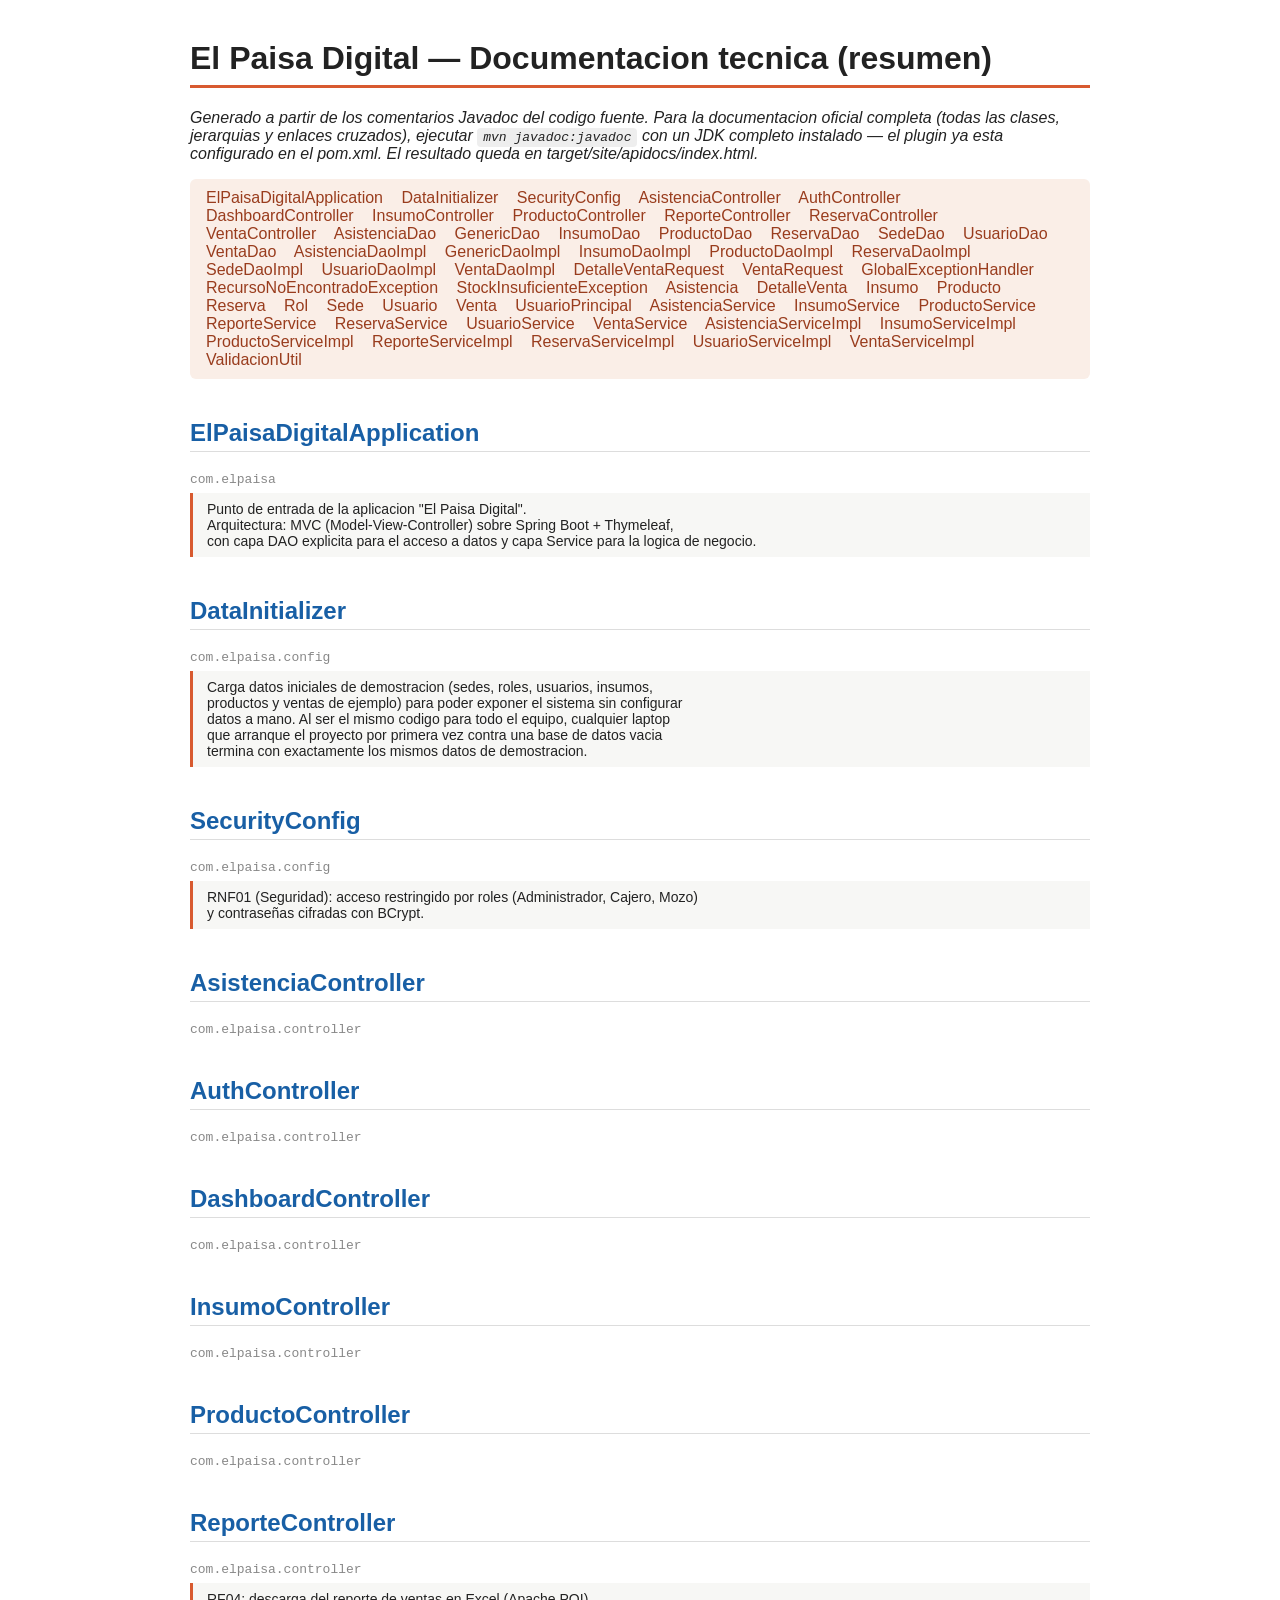
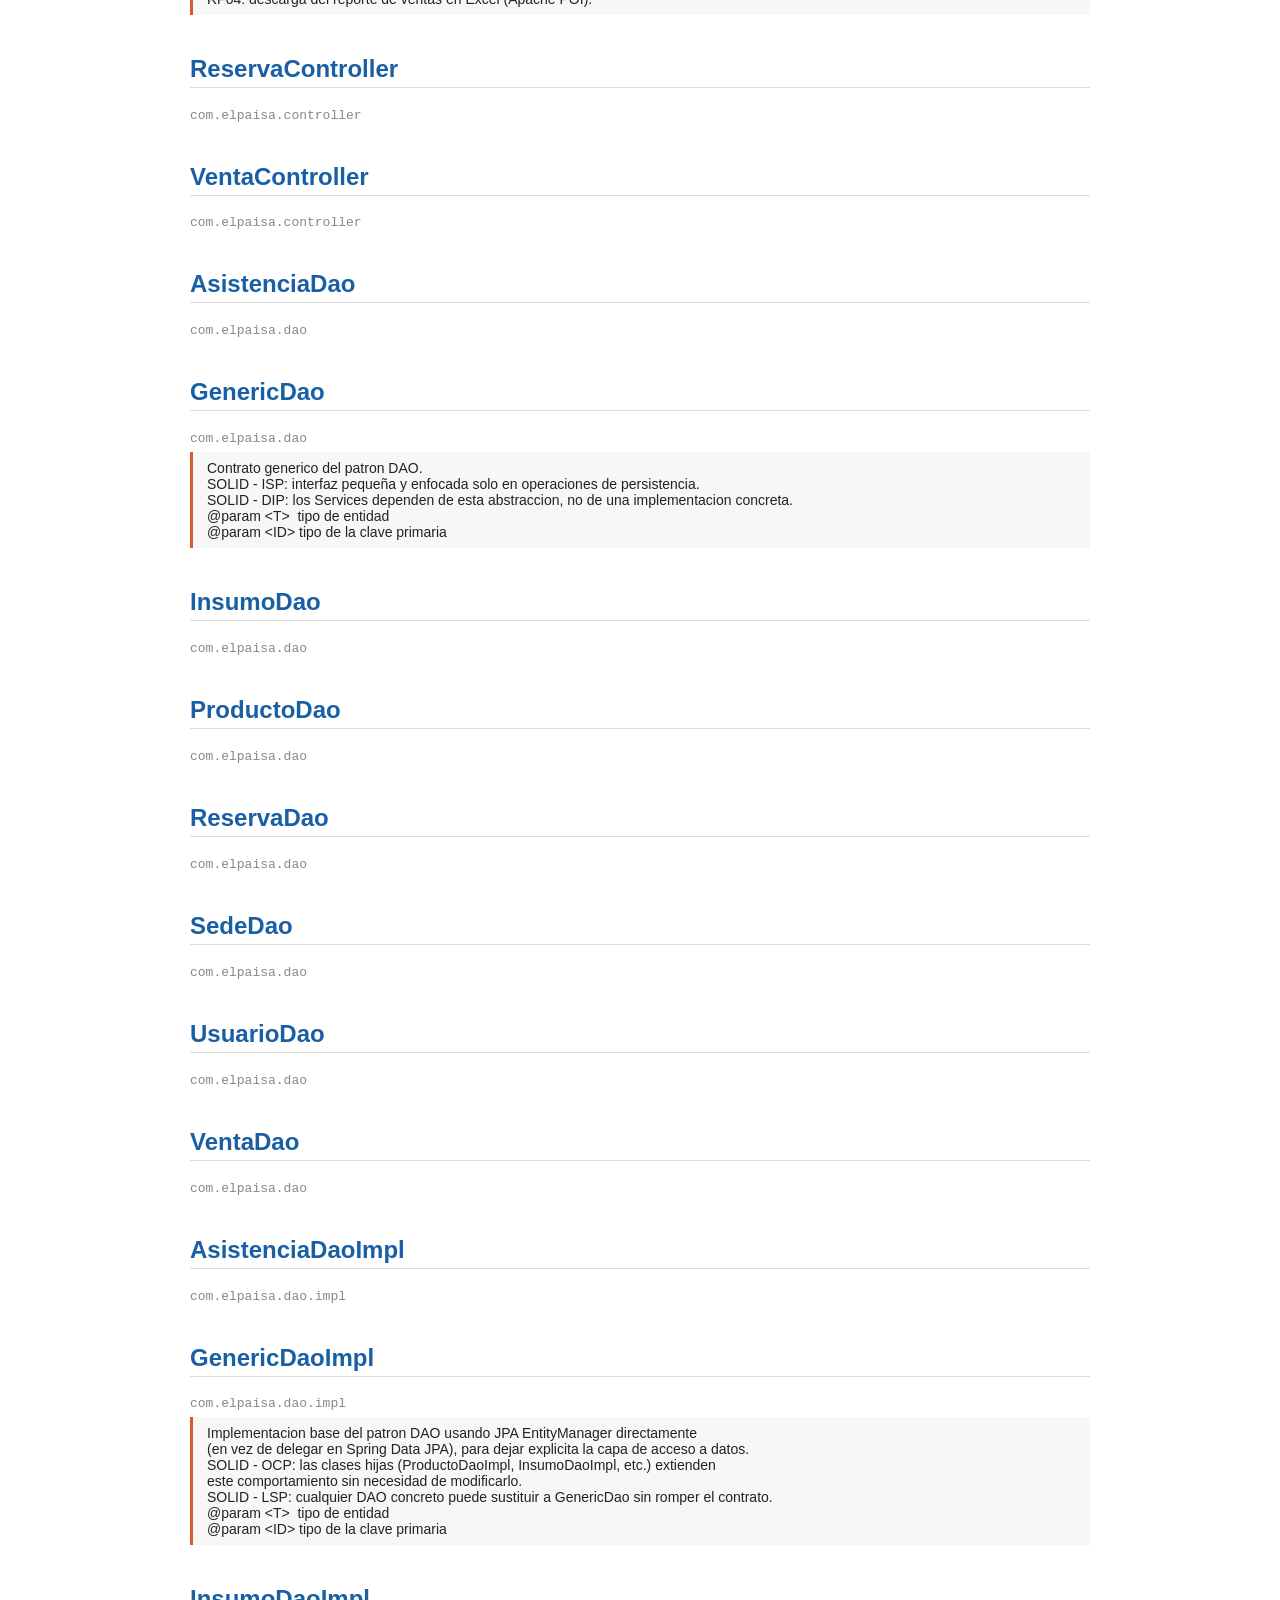
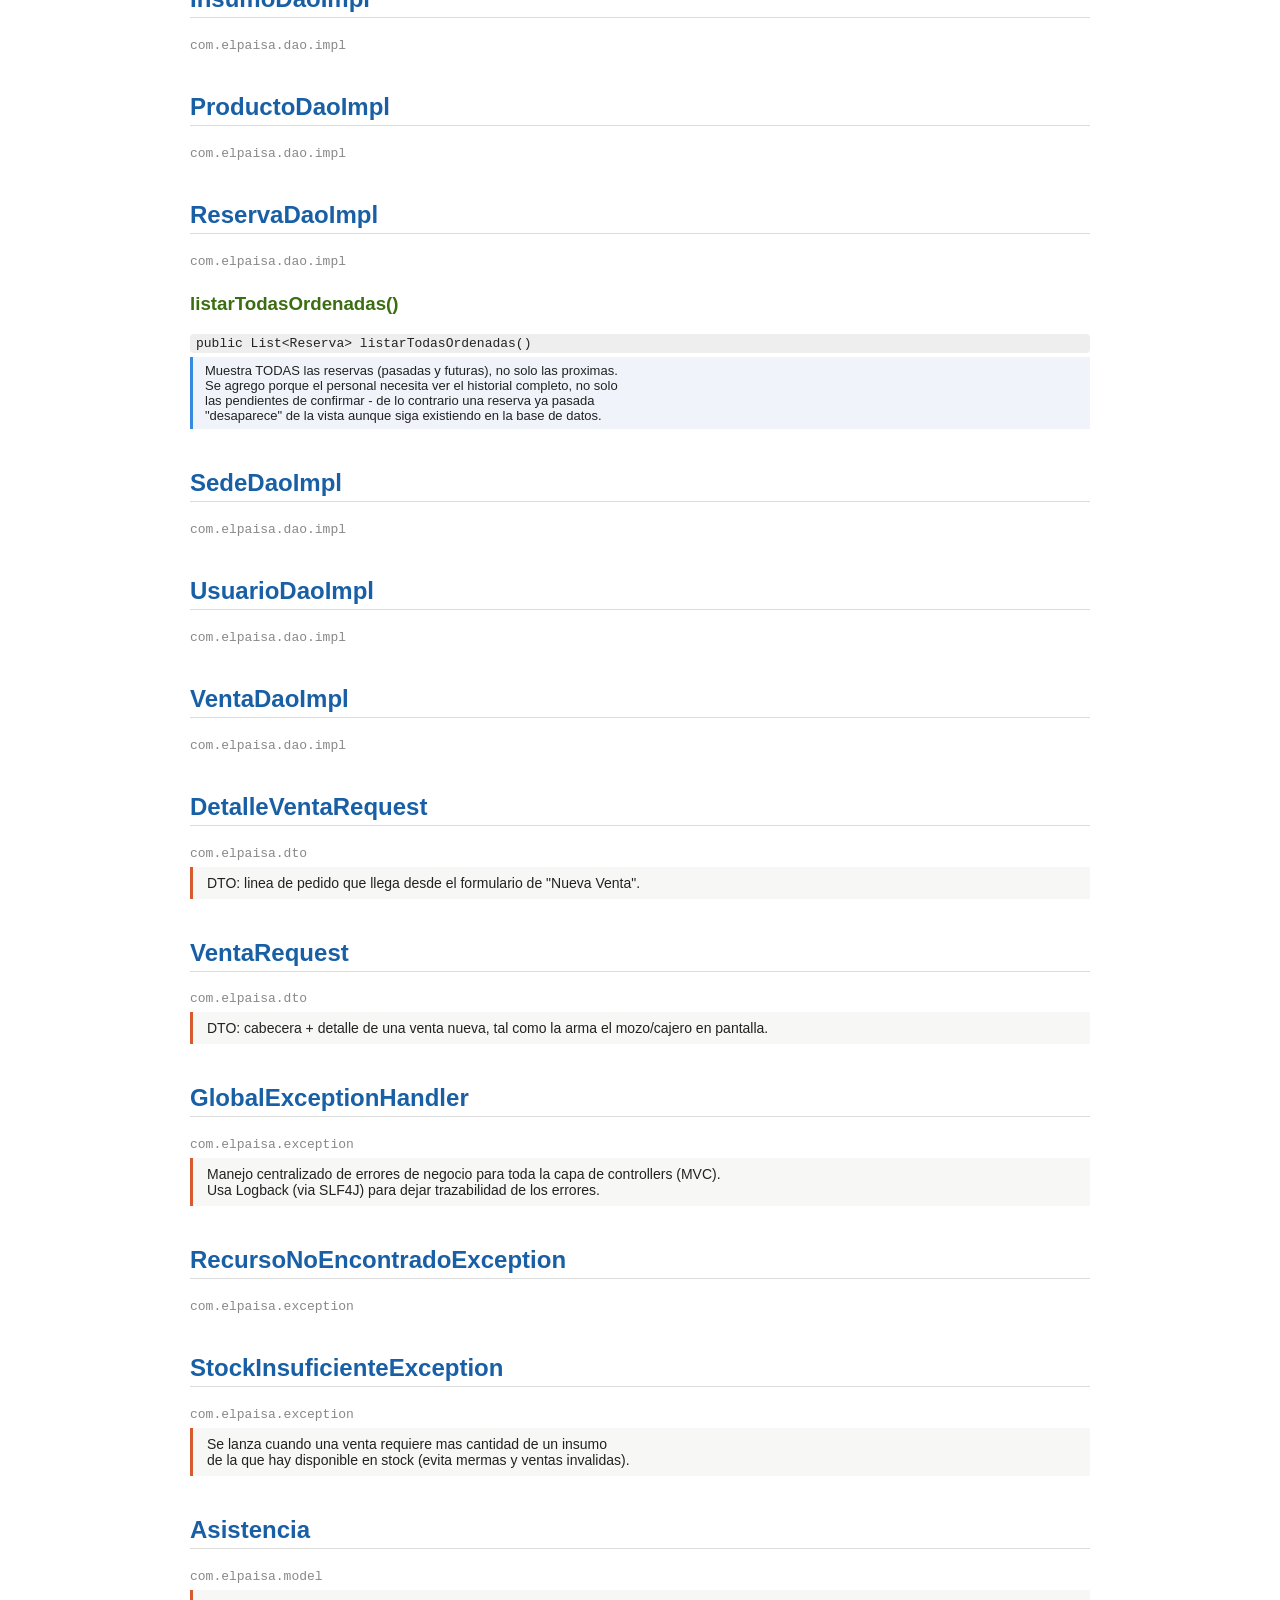
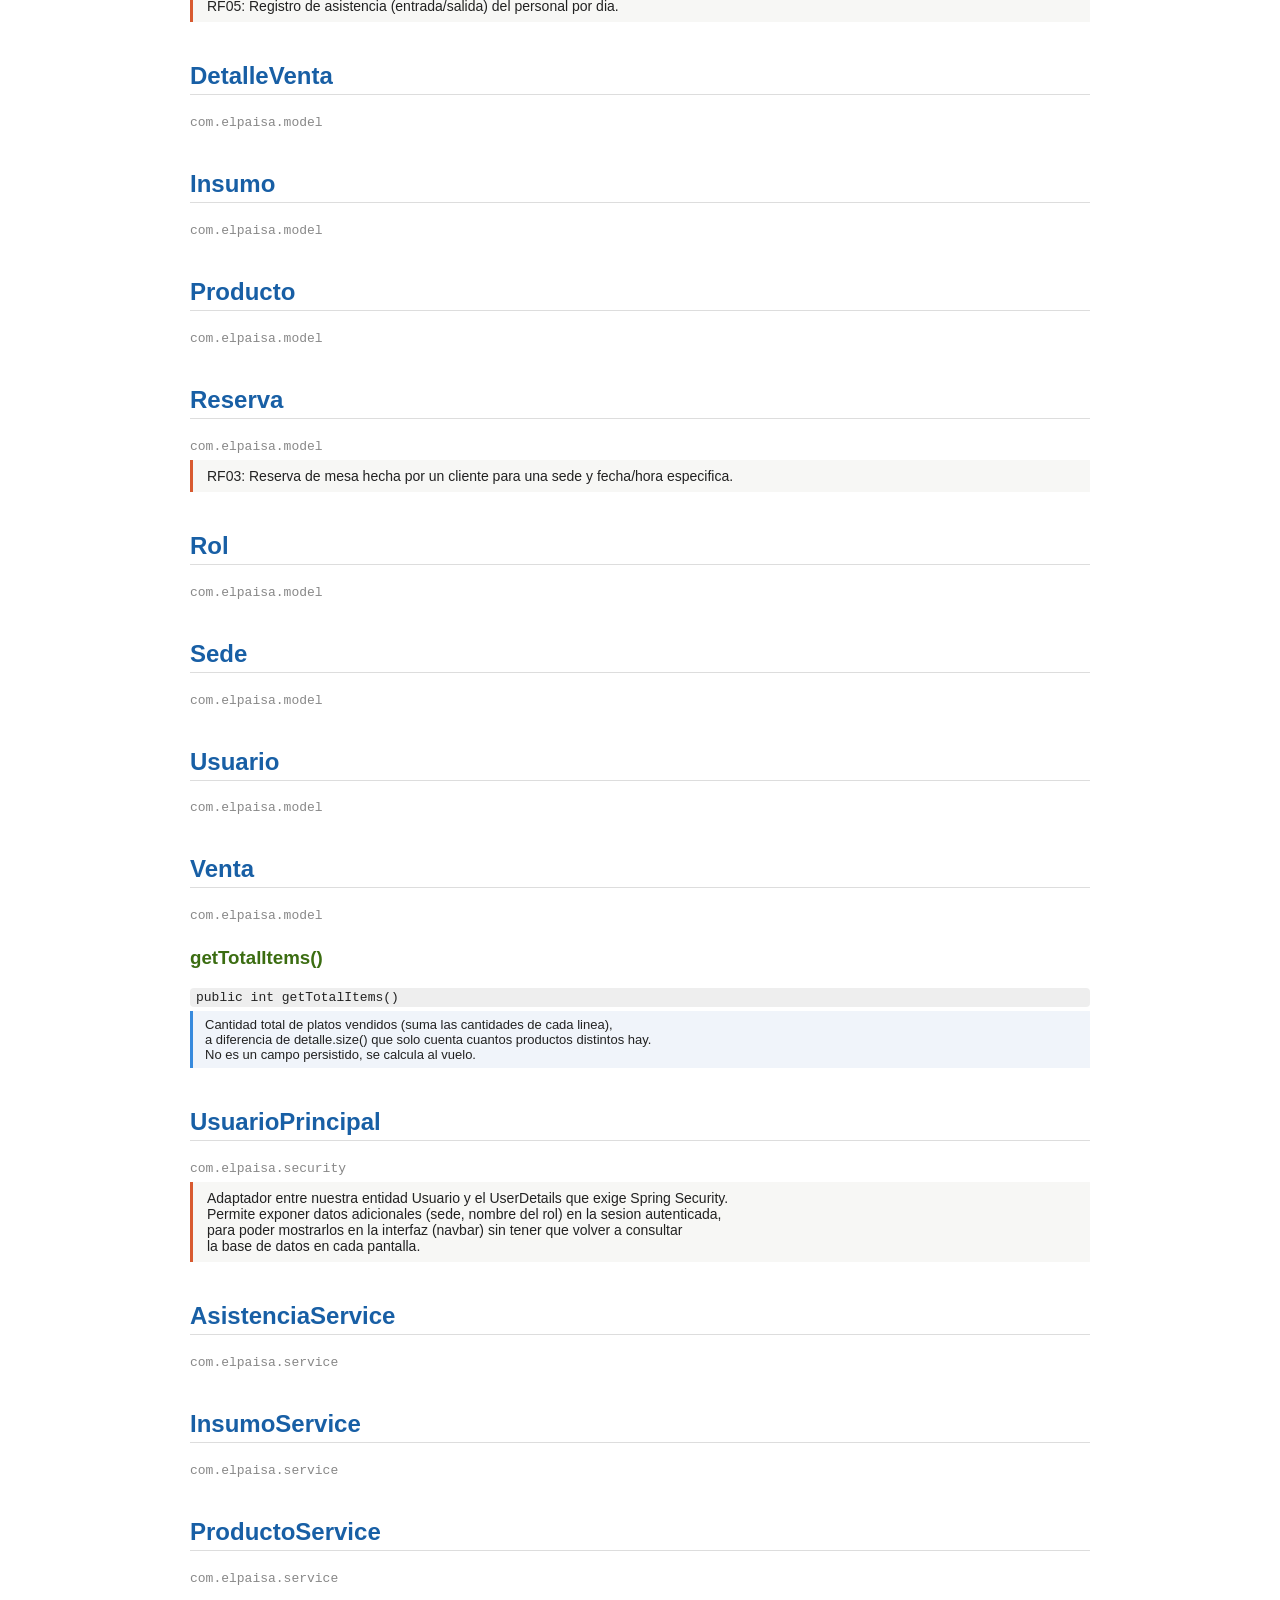
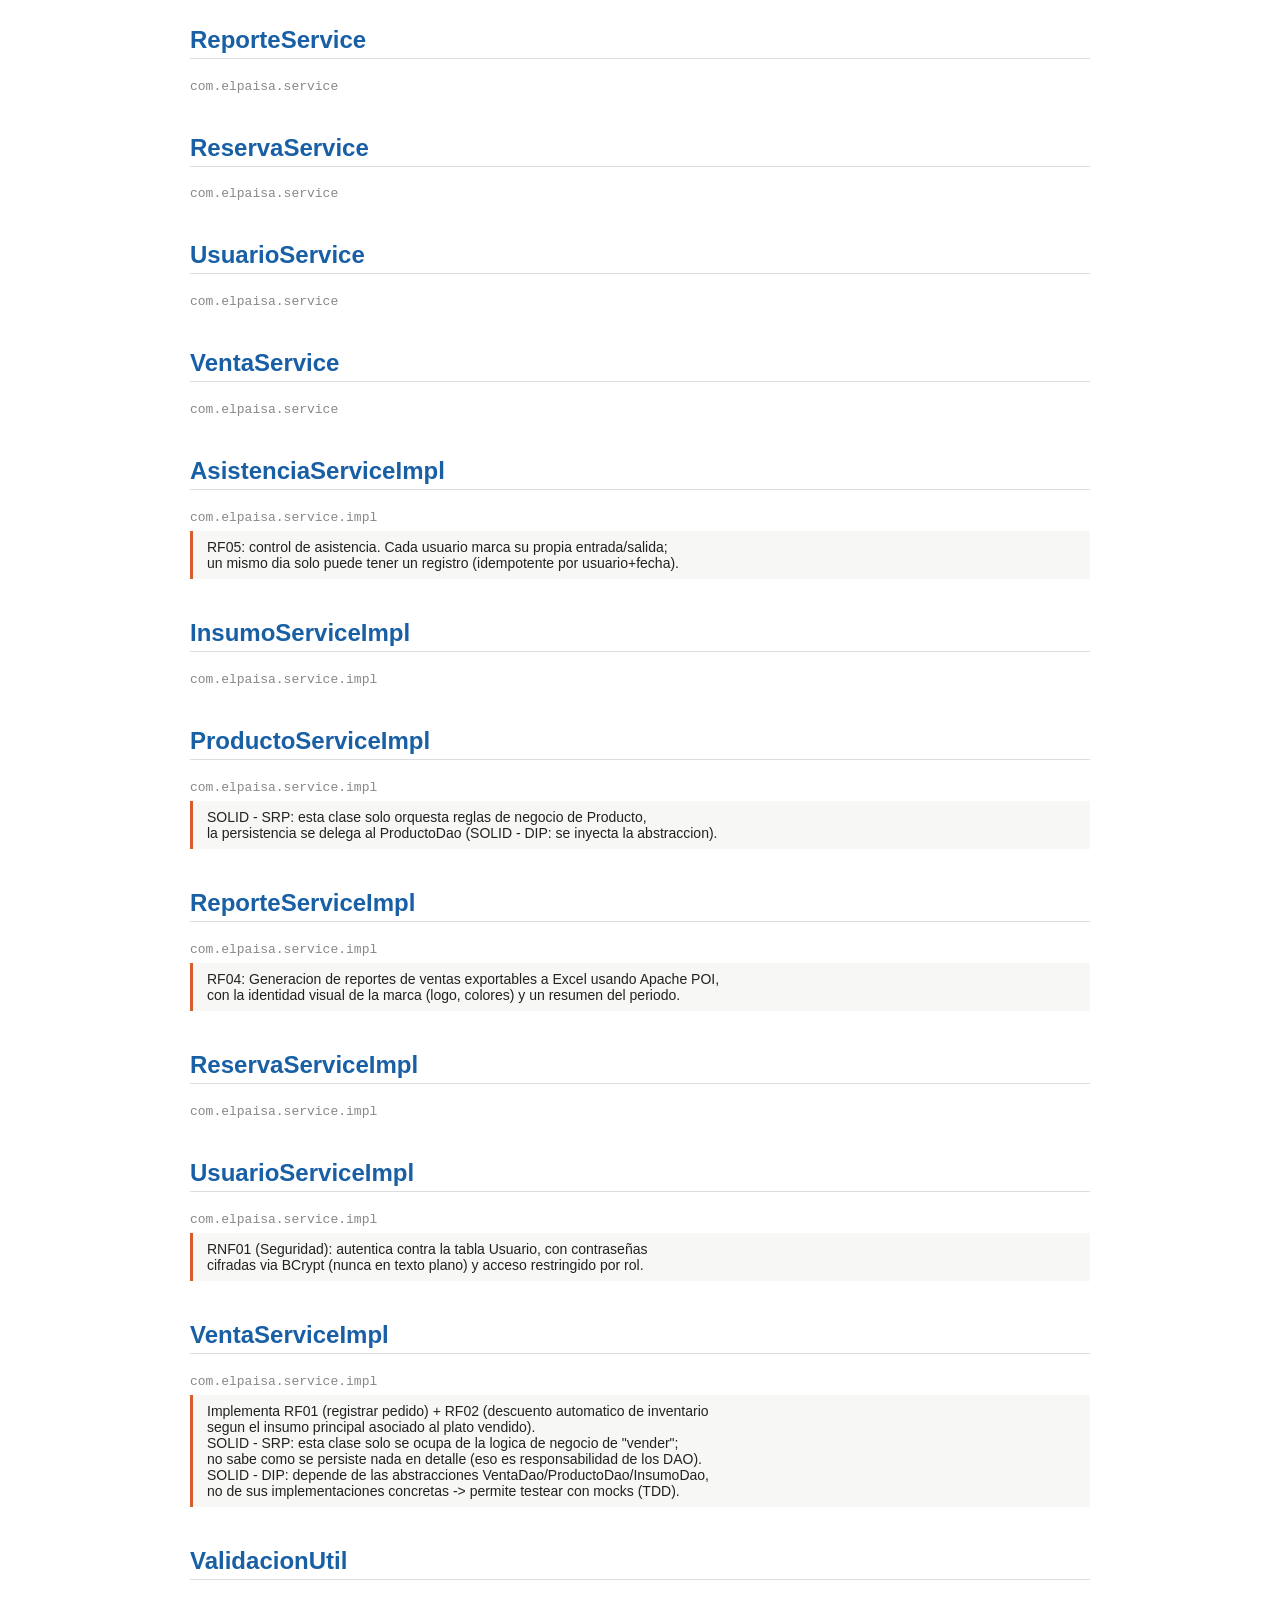
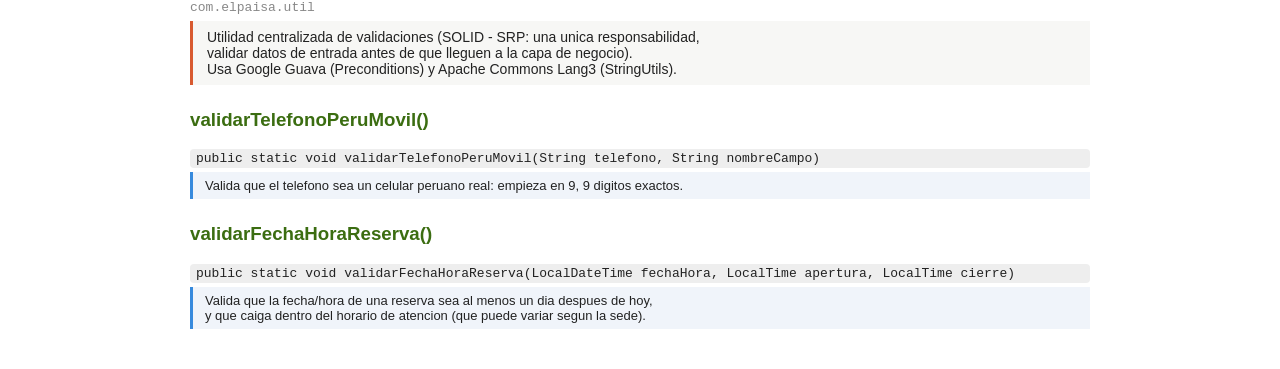
<file: docs/documentacion-tecnica/index.html>
<!DOCTYPE html><html lang="es"><head><meta charset="utf-8">
<title>El Paisa Digital - Documentacion tecnica</title>
<style>
body{font-family:Arial,Helvetica,sans-serif;max-width:900px;margin:40px auto;padding:0 20px;color:#222}
h1{border-bottom:3px solid #D85A30;padding-bottom:8px}
h2{color:#185FA5;margin-top:40px;border-bottom:1px solid #ddd;padding-bottom:4px}
h3{color:#3B6D11;margin-top:24px}
.pkg{color:#888;font-size:13px;font-family:monospace}
.doc{background:#f7f7f5;border-left:3px solid #D85A30;padding:8px 14px;margin:6px 0 14px;white-space:pre-wrap;font-size:14px}
.sig{font-family:monospace;background:#eee;padding:2px 6px;border-radius:4px;font-size:13px}
.methoddoc{background:#f0f4fa;border-left:3px solid #378ADD;padding:6px 12px;margin:4px 0 12px;white-space:pre-wrap;font-size:13px}
nav{background:#faeee7;padding:10px 16px;margin-bottom:30px;border-radius:6px}
nav a{margin-right:14px;text-decoration:none;color:#993C1D}
</style></head><body>
<h1>El Paisa Digital &mdash; Documentacion tecnica (resumen)</h1>
<p><em>Generado a partir de los comentarios Javadoc del codigo fuente. Para la documentacion oficial completa (todas las clases, jerarquias y enlaces cruzados), ejecutar <span class="sig">mvn javadoc:javadoc</span> con un JDK completo instalado &mdash; el plugin ya esta configurado en el pom.xml. El resultado queda en target/site/apidocs/index.html.</em></p>
<nav>
<a href="#ElPaisaDigitalApplication">ElPaisaDigitalApplication</a>
<a href="#DataInitializer">DataInitializer</a>
<a href="#SecurityConfig">SecurityConfig</a>
<a href="#AsistenciaController">AsistenciaController</a>
<a href="#AuthController">AuthController</a>
<a href="#DashboardController">DashboardController</a>
<a href="#InsumoController">InsumoController</a>
<a href="#ProductoController">ProductoController</a>
<a href="#ReporteController">ReporteController</a>
<a href="#ReservaController">ReservaController</a>
<a href="#VentaController">VentaController</a>
<a href="#AsistenciaDao">AsistenciaDao</a>
<a href="#GenericDao">GenericDao</a>
<a href="#InsumoDao">InsumoDao</a>
<a href="#ProductoDao">ProductoDao</a>
<a href="#ReservaDao">ReservaDao</a>
<a href="#SedeDao">SedeDao</a>
<a href="#UsuarioDao">UsuarioDao</a>
<a href="#VentaDao">VentaDao</a>
<a href="#AsistenciaDaoImpl">AsistenciaDaoImpl</a>
<a href="#GenericDaoImpl">GenericDaoImpl</a>
<a href="#InsumoDaoImpl">InsumoDaoImpl</a>
<a href="#ProductoDaoImpl">ProductoDaoImpl</a>
<a href="#ReservaDaoImpl">ReservaDaoImpl</a>
<a href="#SedeDaoImpl">SedeDaoImpl</a>
<a href="#UsuarioDaoImpl">UsuarioDaoImpl</a>
<a href="#VentaDaoImpl">VentaDaoImpl</a>
<a href="#DetalleVentaRequest">DetalleVentaRequest</a>
<a href="#VentaRequest">VentaRequest</a>
<a href="#GlobalExceptionHandler">GlobalExceptionHandler</a>
<a href="#RecursoNoEncontradoException">RecursoNoEncontradoException</a>
<a href="#StockInsuficienteException">StockInsuficienteException</a>
<a href="#Asistencia">Asistencia</a>
<a href="#DetalleVenta">DetalleVenta</a>
<a href="#Insumo">Insumo</a>
<a href="#Producto">Producto</a>
<a href="#Reserva">Reserva</a>
<a href="#Rol">Rol</a>
<a href="#Sede">Sede</a>
<a href="#Usuario">Usuario</a>
<a href="#Venta">Venta</a>
<a href="#UsuarioPrincipal">UsuarioPrincipal</a>
<a href="#AsistenciaService">AsistenciaService</a>
<a href="#InsumoService">InsumoService</a>
<a href="#ProductoService">ProductoService</a>
<a href="#ReporteService">ReporteService</a>
<a href="#ReservaService">ReservaService</a>
<a href="#UsuarioService">UsuarioService</a>
<a href="#VentaService">VentaService</a>
<a href="#AsistenciaServiceImpl">AsistenciaServiceImpl</a>
<a href="#InsumoServiceImpl">InsumoServiceImpl</a>
<a href="#ProductoServiceImpl">ProductoServiceImpl</a>
<a href="#ReporteServiceImpl">ReporteServiceImpl</a>
<a href="#ReservaServiceImpl">ReservaServiceImpl</a>
<a href="#UsuarioServiceImpl">UsuarioServiceImpl</a>
<a href="#VentaServiceImpl">VentaServiceImpl</a>
<a href="#ValidacionUtil">ValidacionUtil</a>
</nav>
<h2 id="ElPaisaDigitalApplication">ElPaisaDigitalApplication</h2>
<div class="pkg">com.elpaisa</div>
<div class="doc">Punto de entrada de la aplicacion &quot;El Paisa Digital&quot;.
Arquitectura: MVC (Model-View-Controller) sobre Spring Boot + Thymeleaf,
con capa DAO explicita para el acceso a datos y capa Service para la logica de negocio.</div>
<h2 id="DataInitializer">DataInitializer</h2>
<div class="pkg">com.elpaisa.config</div>
<div class="doc">Carga datos iniciales de demostracion (sedes, roles, usuarios, insumos,
productos y ventas de ejemplo) para poder exponer el sistema sin configurar
datos a mano. Al ser el mismo codigo para todo el equipo, cualquier laptop
que arranque el proyecto por primera vez contra una base de datos vacia
termina con exactamente los mismos datos de demostracion.</div>
<h2 id="SecurityConfig">SecurityConfig</h2>
<div class="pkg">com.elpaisa.config</div>
<div class="doc">RNF01 (Seguridad): acceso restringido por roles (Administrador, Cajero, Mozo)
y contraseñas cifradas con BCrypt.</div>
<h2 id="AsistenciaController">AsistenciaController</h2>
<div class="pkg">com.elpaisa.controller</div>
<h2 id="AuthController">AuthController</h2>
<div class="pkg">com.elpaisa.controller</div>
<h2 id="DashboardController">DashboardController</h2>
<div class="pkg">com.elpaisa.controller</div>
<h2 id="InsumoController">InsumoController</h2>
<div class="pkg">com.elpaisa.controller</div>
<h2 id="ProductoController">ProductoController</h2>
<div class="pkg">com.elpaisa.controller</div>
<h2 id="ReporteController">ReporteController</h2>
<div class="pkg">com.elpaisa.controller</div>
<div class="doc">RF04: descarga del reporte de ventas en Excel (Apache POI).</div>
<h2 id="ReservaController">ReservaController</h2>
<div class="pkg">com.elpaisa.controller</div>
<h2 id="VentaController">VentaController</h2>
<div class="pkg">com.elpaisa.controller</div>
<h2 id="AsistenciaDao">AsistenciaDao</h2>
<div class="pkg">com.elpaisa.dao</div>
<h2 id="GenericDao">GenericDao</h2>
<div class="pkg">com.elpaisa.dao</div>
<div class="doc">Contrato generico del patron DAO.
SOLID - ISP: interfaz pequeña y enfocada solo en operaciones de persistencia.
SOLID - DIP: los Services dependen de esta abstraccion, no de una implementacion concreta.
@param &lt;T&gt;  tipo de entidad
@param &lt;ID&gt; tipo de la clave primaria</div>
<h2 id="InsumoDao">InsumoDao</h2>
<div class="pkg">com.elpaisa.dao</div>
<h2 id="ProductoDao">ProductoDao</h2>
<div class="pkg">com.elpaisa.dao</div>
<h2 id="ReservaDao">ReservaDao</h2>
<div class="pkg">com.elpaisa.dao</div>
<h2 id="SedeDao">SedeDao</h2>
<div class="pkg">com.elpaisa.dao</div>
<h2 id="UsuarioDao">UsuarioDao</h2>
<div class="pkg">com.elpaisa.dao</div>
<h2 id="VentaDao">VentaDao</h2>
<div class="pkg">com.elpaisa.dao</div>
<h2 id="AsistenciaDaoImpl">AsistenciaDaoImpl</h2>
<div class="pkg">com.elpaisa.dao.impl</div>
<h2 id="GenericDaoImpl">GenericDaoImpl</h2>
<div class="pkg">com.elpaisa.dao.impl</div>
<div class="doc">Implementacion base del patron DAO usando JPA EntityManager directamente
(en vez de delegar en Spring Data JPA), para dejar explicita la capa de acceso a datos.
SOLID - OCP: las clases hijas (ProductoDaoImpl, InsumoDaoImpl, etc.) extienden
este comportamiento sin necesidad de modificarlo.
SOLID - LSP: cualquier DAO concreto puede sustituir a GenericDao sin romper el contrato.
@param &lt;T&gt;  tipo de entidad
@param &lt;ID&gt; tipo de la clave primaria</div>
<h2 id="InsumoDaoImpl">InsumoDaoImpl</h2>
<div class="pkg">com.elpaisa.dao.impl</div>
<h2 id="ProductoDaoImpl">ProductoDaoImpl</h2>
<div class="pkg">com.elpaisa.dao.impl</div>
<h2 id="ReservaDaoImpl">ReservaDaoImpl</h2>
<div class="pkg">com.elpaisa.dao.impl</div>
<h3>listarTodasOrdenadas()</h3>
<div class="sig">public List&lt;Reserva&gt; listarTodasOrdenadas()</div>
<div class="methoddoc">Muestra TODAS las reservas (pasadas y futuras), no solo las proximas.
Se agrego porque el personal necesita ver el historial completo, no solo
las pendientes de confirmar - de lo contrario una reserva ya pasada
&quot;desaparece&quot; de la vista aunque siga existiendo en la base de datos.</div>
<h2 id="SedeDaoImpl">SedeDaoImpl</h2>
<div class="pkg">com.elpaisa.dao.impl</div>
<h2 id="UsuarioDaoImpl">UsuarioDaoImpl</h2>
<div class="pkg">com.elpaisa.dao.impl</div>
<h2 id="VentaDaoImpl">VentaDaoImpl</h2>
<div class="pkg">com.elpaisa.dao.impl</div>
<h2 id="DetalleVentaRequest">DetalleVentaRequest</h2>
<div class="pkg">com.elpaisa.dto</div>
<div class="doc">DTO: linea de pedido que llega desde el formulario de &quot;Nueva Venta&quot;.</div>
<h2 id="VentaRequest">VentaRequest</h2>
<div class="pkg">com.elpaisa.dto</div>
<div class="doc">DTO: cabecera + detalle de una venta nueva, tal como la arma el mozo/cajero en pantalla.</div>
<h2 id="GlobalExceptionHandler">GlobalExceptionHandler</h2>
<div class="pkg">com.elpaisa.exception</div>
<div class="doc">Manejo centralizado de errores de negocio para toda la capa de controllers (MVC).
Usa Logback (via SLF4J) para dejar trazabilidad de los errores.</div>
<h2 id="RecursoNoEncontradoException">RecursoNoEncontradoException</h2>
<div class="pkg">com.elpaisa.exception</div>
<h2 id="StockInsuficienteException">StockInsuficienteException</h2>
<div class="pkg">com.elpaisa.exception</div>
<div class="doc">Se lanza cuando una venta requiere mas cantidad de un insumo
de la que hay disponible en stock (evita mermas y ventas invalidas).</div>
<h2 id="Asistencia">Asistencia</h2>
<div class="pkg">com.elpaisa.model</div>
<div class="doc">RF05: Registro de asistencia (entrada/salida) del personal por dia.</div>
<h2 id="DetalleVenta">DetalleVenta</h2>
<div class="pkg">com.elpaisa.model</div>
<h2 id="Insumo">Insumo</h2>
<div class="pkg">com.elpaisa.model</div>
<h2 id="Producto">Producto</h2>
<div class="pkg">com.elpaisa.model</div>
<h2 id="Reserva">Reserva</h2>
<div class="pkg">com.elpaisa.model</div>
<div class="doc">RF03: Reserva de mesa hecha por un cliente para una sede y fecha/hora especifica.</div>
<h2 id="Rol">Rol</h2>
<div class="pkg">com.elpaisa.model</div>
<h2 id="Sede">Sede</h2>
<div class="pkg">com.elpaisa.model</div>
<h2 id="Usuario">Usuario</h2>
<div class="pkg">com.elpaisa.model</div>
<h2 id="Venta">Venta</h2>
<div class="pkg">com.elpaisa.model</div>
<h3>getTotalItems()</h3>
<div class="sig">public int getTotalItems()</div>
<div class="methoddoc">Cantidad total de platos vendidos (suma las cantidades de cada linea),
a diferencia de detalle.size() que solo cuenta cuantos productos distintos hay.
No es un campo persistido, se calcula al vuelo.</div>
<h2 id="UsuarioPrincipal">UsuarioPrincipal</h2>
<div class="pkg">com.elpaisa.security</div>
<div class="doc">Adaptador entre nuestra entidad Usuario y el UserDetails que exige Spring Security.
Permite exponer datos adicionales (sede, nombre del rol) en la sesion autenticada,
para poder mostrarlos en la interfaz (navbar) sin tener que volver a consultar
la base de datos en cada pantalla.</div>
<h2 id="AsistenciaService">AsistenciaService</h2>
<div class="pkg">com.elpaisa.service</div>
<h2 id="InsumoService">InsumoService</h2>
<div class="pkg">com.elpaisa.service</div>
<h2 id="ProductoService">ProductoService</h2>
<div class="pkg">com.elpaisa.service</div>
<h2 id="ReporteService">ReporteService</h2>
<div class="pkg">com.elpaisa.service</div>
<h2 id="ReservaService">ReservaService</h2>
<div class="pkg">com.elpaisa.service</div>
<h2 id="UsuarioService">UsuarioService</h2>
<div class="pkg">com.elpaisa.service</div>
<h2 id="VentaService">VentaService</h2>
<div class="pkg">com.elpaisa.service</div>
<h2 id="AsistenciaServiceImpl">AsistenciaServiceImpl</h2>
<div class="pkg">com.elpaisa.service.impl</div>
<div class="doc">RF05: control de asistencia. Cada usuario marca su propia entrada/salida;
un mismo dia solo puede tener un registro (idempotente por usuario+fecha).</div>
<h2 id="InsumoServiceImpl">InsumoServiceImpl</h2>
<div class="pkg">com.elpaisa.service.impl</div>
<h2 id="ProductoServiceImpl">ProductoServiceImpl</h2>
<div class="pkg">com.elpaisa.service.impl</div>
<div class="doc">SOLID - SRP: esta clase solo orquesta reglas de negocio de Producto,
la persistencia se delega al ProductoDao (SOLID - DIP: se inyecta la abstraccion).</div>
<h2 id="ReporteServiceImpl">ReporteServiceImpl</h2>
<div class="pkg">com.elpaisa.service.impl</div>
<div class="doc">RF04: Generacion de reportes de ventas exportables a Excel usando Apache POI,
con la identidad visual de la marca (logo, colores) y un resumen del periodo.</div>
<h2 id="ReservaServiceImpl">ReservaServiceImpl</h2>
<div class="pkg">com.elpaisa.service.impl</div>
<h2 id="UsuarioServiceImpl">UsuarioServiceImpl</h2>
<div class="pkg">com.elpaisa.service.impl</div>
<div class="doc">RNF01 (Seguridad): autentica contra la tabla Usuario, con contraseñas
cifradas via BCrypt (nunca en texto plano) y acceso restringido por rol.</div>
<h2 id="VentaServiceImpl">VentaServiceImpl</h2>
<div class="pkg">com.elpaisa.service.impl</div>
<div class="doc">Implementa RF01 (registrar pedido) + RF02 (descuento automatico de inventario
segun el insumo principal asociado al plato vendido).
SOLID - SRP: esta clase solo se ocupa de la logica de negocio de &quot;vender&quot;;
no sabe como se persiste nada en detalle (eso es responsabilidad de los DAO).
SOLID - DIP: depende de las abstracciones VentaDao/ProductoDao/InsumoDao,
no de sus implementaciones concretas -&gt; permite testear con mocks (TDD).</div>
<h2 id="ValidacionUtil">ValidacionUtil</h2>
<div class="pkg">com.elpaisa.util</div>
<div class="doc">Utilidad centralizada de validaciones (SOLID - SRP: una unica responsabilidad,
validar datos de entrada antes de que lleguen a la capa de negocio).
Usa Google Guava (Preconditions) y Apache Commons Lang3 (StringUtils).</div>
<h3>validarTelefonoPeruMovil()</h3>
<div class="sig">public static void validarTelefonoPeruMovil(String telefono, String nombreCampo)</div>
<div class="methoddoc">Valida que el telefono sea un celular peruano real: empieza en 9, 9 digitos exactos.</div>
<h3>validarFechaHoraReserva()</h3>
<div class="sig">public static void validarFechaHoraReserva(LocalDateTime fechaHora, LocalTime apertura, LocalTime cierre)</div>
<div class="methoddoc">Valida que la fecha/hora de una reserva sea al menos un dia despues de hoy,
y que caiga dentro del horario de atencion (que puede variar segun la sede).</div>
</body></html>
</file>
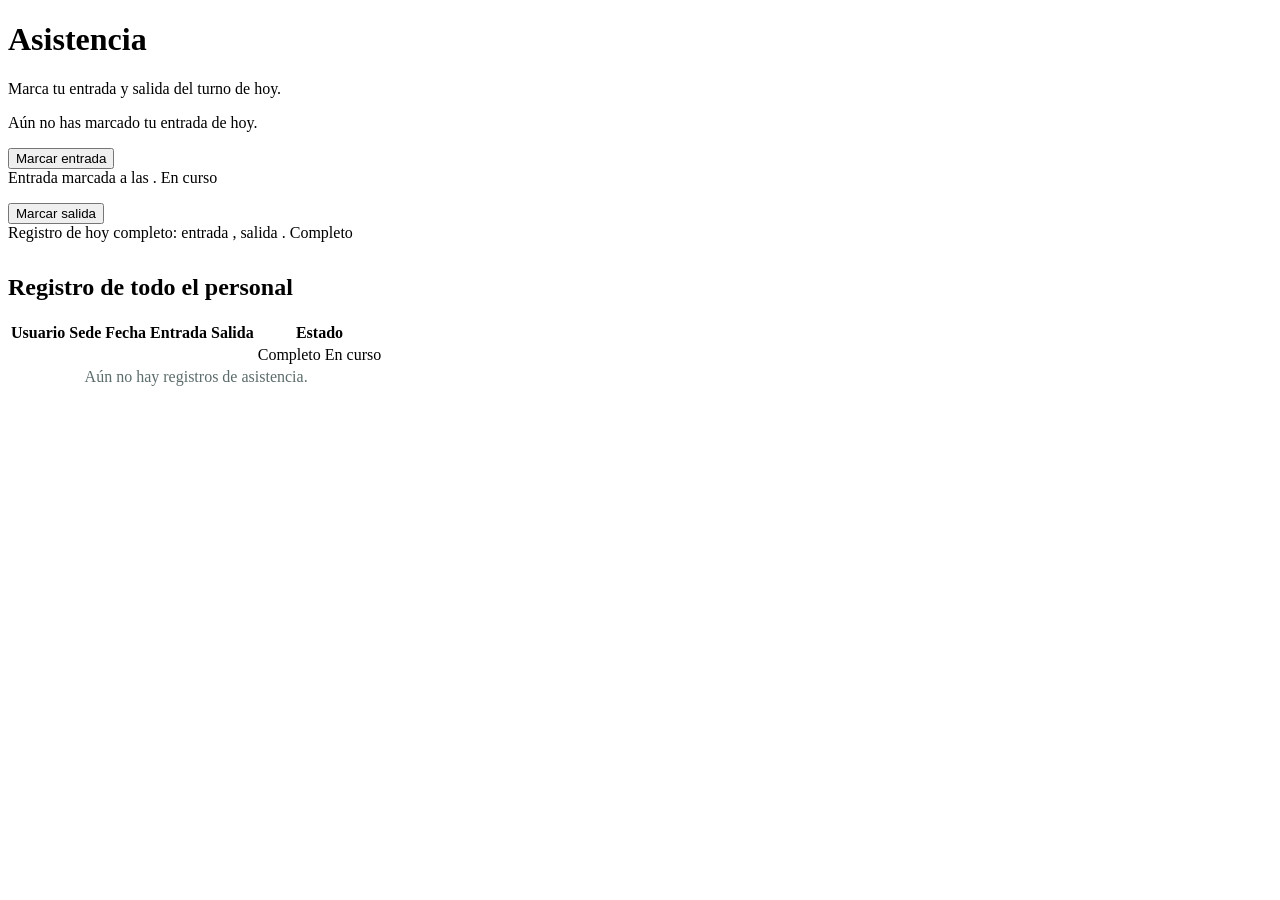
<file: src/main/resources/templates/asistencia/index.html>
<!DOCTYPE html>
<html lang="es" xmlns:th="http://www.thymeleaf.org">
<head>
    <meta charset="UTF-8">
    <meta name="viewport" content="width=device-width, initial-scale=1.0">
    <title>Asistencia - El Paisa Digital</title>
    <link rel="stylesheet" th:href="@{/css/style.css}">
</head>
<body>
    <div th:replace="~{fragments/layout :: topbar}"></div>
    <div class="contenedor">
        <div class="encabezado-pagina">
            <div>
                <h1>Asistencia</h1>
                <p>Marca tu entrada y salida del turno de hoy.</p>
            </div>
        </div>

        <!-- Tarjeta de registro del día para el usuario que tiene la sesión abierta -->
        <div class="formulario" style="margin-bottom:2rem;">
            <div th:if="${registroHoy == null}">
                <p style="margin-top:0;">Aún no has marcado tu entrada de hoy.</p>
                <form th:action="@{/asistencia/entrada}" method="post">
                    <button type="submit" class="btn">Marcar entrada</button>
                </form>
            </div>

            <div th:if="${registroHoy != null and registroHoy.horaSalida == null}">
                <p style="margin-top:0;">
                    Entrada marcada a las
                    <strong th:text="${#temporals.format(registroHoy.horaEntrada, 'HH:mm')}"></strong>.
                    <span class="badge badge-ok">En curso</span>
                </p>
                <form th:action="@{/asistencia/salida}" method="post">
                    <button type="submit" class="btn">Marcar salida</button>
                </form>
            </div>

            <div th:if="${registroHoy != null and registroHoy.horaSalida != null}">
                <p style="margin-top:0; margin-bottom:0;">
                    Registro de hoy completo:
                    entrada <strong th:text="${#temporals.format(registroHoy.horaEntrada, 'HH:mm')}"></strong>,
                    salida <strong th:text="${#temporals.format(registroHoy.horaSalida, 'HH:mm')}"></strong>.
                    <span class="badge badge-ok">Completo</span>
                </p>
            </div>
        </div>

        <!-- Solo el ADMIN ve el registro de todo el personal -->
        <div th:if="${esAdmin}">
            <div class="encabezado-pagina">
                <div>
                    <h2>Registro de todo el personal</h2>
                </div>
            </div>
            <div class="tabla-responsive">
            <table>
                <thead>
                    <tr><th>Usuario</th><th>Sede</th><th>Fecha</th><th>Entrada</th><th>Salida</th><th>Estado</th></tr>
                </thead>
                <tbody>
                    <tr th:each="a : ${todas}">
                        <td data-etiqueta="Usuario" th:text="${a.usuario.username}"></td>
                        <td data-etiqueta="Sede" th:text="${a.usuario.sede.nombre}"></td>
                        <td data-etiqueta="Fecha" th:text="${#temporals.format(a.fecha, 'dd/MM/yyyy')}"></td>
                        <td data-etiqueta="Entrada" th:text="${a.horaEntrada != null ? #temporals.format(a.horaEntrada, 'HH:mm') : '-'}"></td>
                        <td data-etiqueta="Salida" th:text="${a.horaSalida != null ? #temporals.format(a.horaSalida, 'HH:mm') : '-'}"></td>
                        <td data-etiqueta="Estado">
                            <span th:if="${a.horaSalida != null}" class="badge badge-ok">Completo</span>
                            <span th:if="${a.horaSalida == null}" class="badge badge-bajo">En curso</span>
                        </td>
                    </tr>
                    <tr th:if="${todas.isEmpty()}">
                        <td colspan="6" style="text-align:center; color:#5C6B6B;">Aún no hay registros de asistencia.</td>
                    </tr>
                </tbody>
            </table>
            </div>
        </div>
    </div>
</body>
</html>
</file>
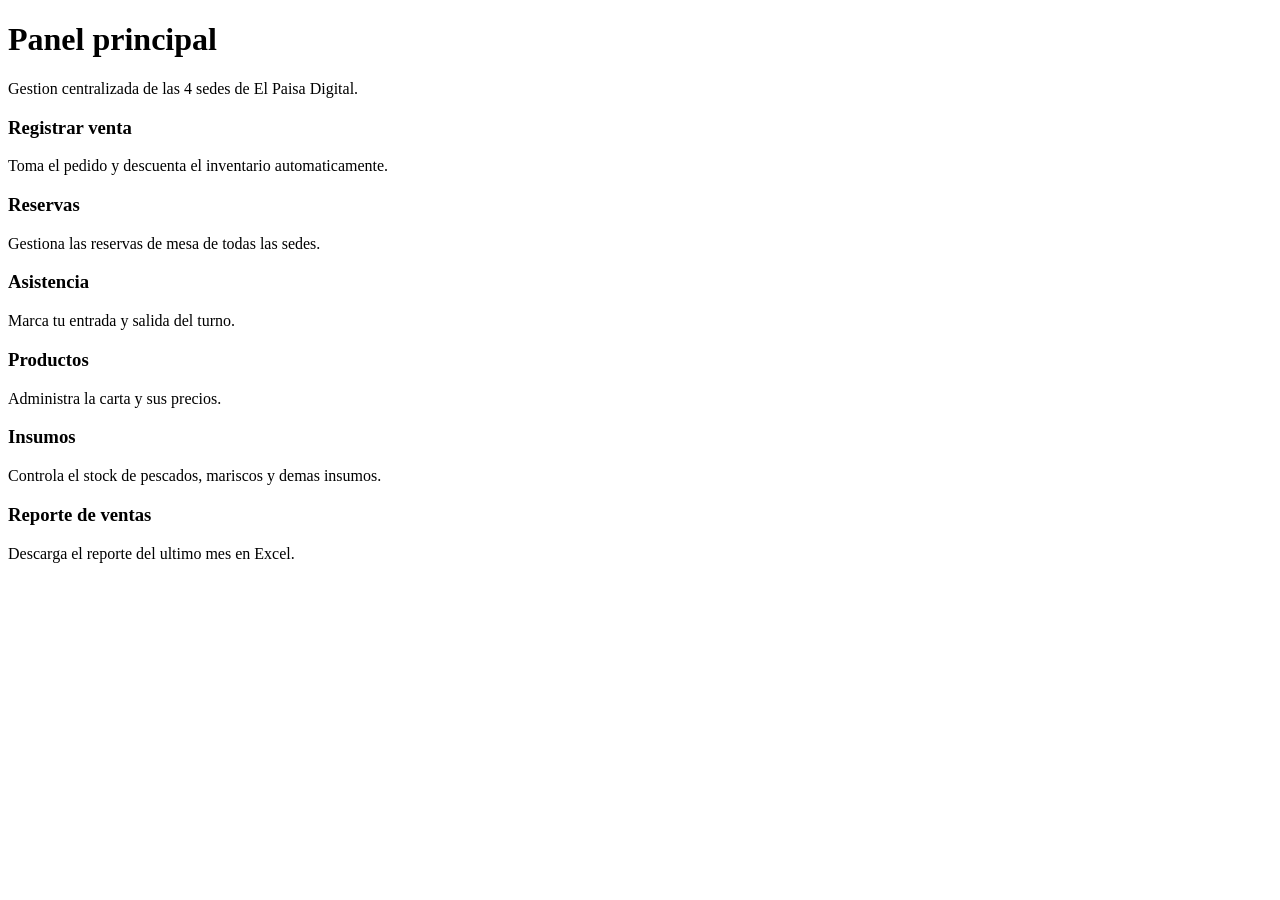
<file: src/main/resources/templates/dashboard.html>
<!DOCTYPE html>
<html lang="es" xmlns:th="http://www.thymeleaf.org">
<head>
    <meta charset="UTF-8">
    <meta name="viewport" content="width=device-width, initial-scale=1.0">
    <title>Inicio - El Paisa Digital</title>
    <link rel="stylesheet" th:href="@{/css/style.css}">
</head>
<body xmlns:sec="http://www.thymeleaf.org/extras/spring-security">
    <div th:replace="~{fragments/layout :: topbar}"></div>
    <div class="contenedor">
        <div class="encabezado-pagina">
            <div>
                <h1>Panel principal</h1>
                <p>Gestion centralizada de las 4 sedes de El Paisa Digital.</p>
            </div>
        </div>

        <div class="tarjetas">
            <a th:href="@{/ventas/nueva}" class="tarjeta">
                <h3>Registrar venta</h3>
                <p>Toma el pedido y descuenta el inventario automaticamente.</p>
            </a>
            <a th:href="@{/reservas}" class="tarjeta">
                <h3>Reservas</h3>
                <p>Gestiona las reservas de mesa de todas las sedes.</p>
            </a>
            <a th:href="@{/asistencia}" class="tarjeta">
                <h3>Asistencia</h3>
                <p>Marca tu entrada y salida del turno.</p>
            </a>
            <a th:href="@{/productos}" class="tarjeta" sec:authorize="hasRole('ADMIN')">
                <h3>Productos</h3>
                <p>Administra la carta y sus precios.</p>
            </a>
            <a th:href="@{/insumos}" class="tarjeta" sec:authorize="hasRole('ADMIN')">
                <h3>Insumos</h3>
                <p>Controla el stock de pescados, mariscos y demas insumos.</p>
            </a>
            <a th:href="@{/reportes/ventas/excel}" class="tarjeta" sec:authorize="hasAnyRole('ADMIN','CAJERO')">
                <h3>Reporte de ventas</h3>
                <p>Descarga el reporte del ultimo mes en Excel.</p>
            </a>
        </div>
    </div>
</body>
</html>
</file>
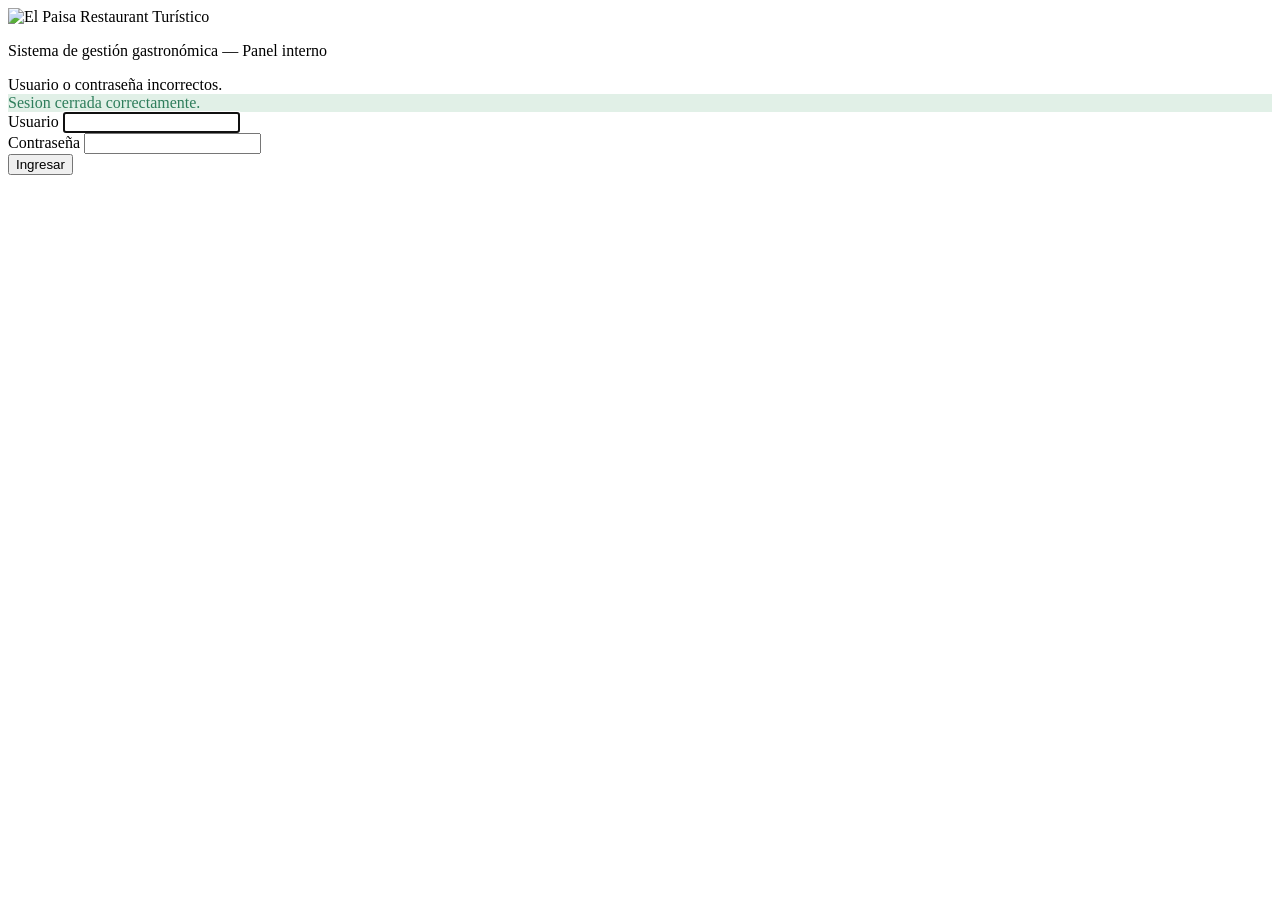
<file: src/main/resources/templates/login.html>
<!DOCTYPE html>
<html lang="es" xmlns:th="http://www.thymeleaf.org">
<head>
    <meta charset="UTF-8">
    <meta name="viewport" content="width=device-width, initial-scale=1.0">
    <title>Ingresar - El Paisa Digital</title>
    <link rel="stylesheet" th:href="@{/css/style.css}">
</head>
<body class="pagina-login">
    <div class="tarjeta-login">
        <div class="marca-login">
            <img th:src="@{/img/logo-elpaisa.png}" alt="El Paisa Restaurant Turístico" class="logo-login">
            <p>Sistema de gestión gastronómica — Panel interno</p>
        </div>

        <div class="alerta" th:if="${param.error}">Usuario o contraseña incorrectos.</div>
        <div class="alerta" style="background:#E1F0E7; color:#2E7D5B;" th:if="${param.logout}">Sesion cerrada correctamente.</div>

        <form th:action="@{/login}" method="post">
            <div class="campo">
                <label for="username">Usuario</label>
                <input type="text" id="username" name="username" autofocus required>
            </div>
            <div class="campo">
                <label for="password">Contraseña</label>
                <input type="password" id="password" name="password" required>
            </div>
            <button type="submit" class="btn">Ingresar</button>
        </form>
    </div>
</body>
</html>
</file>
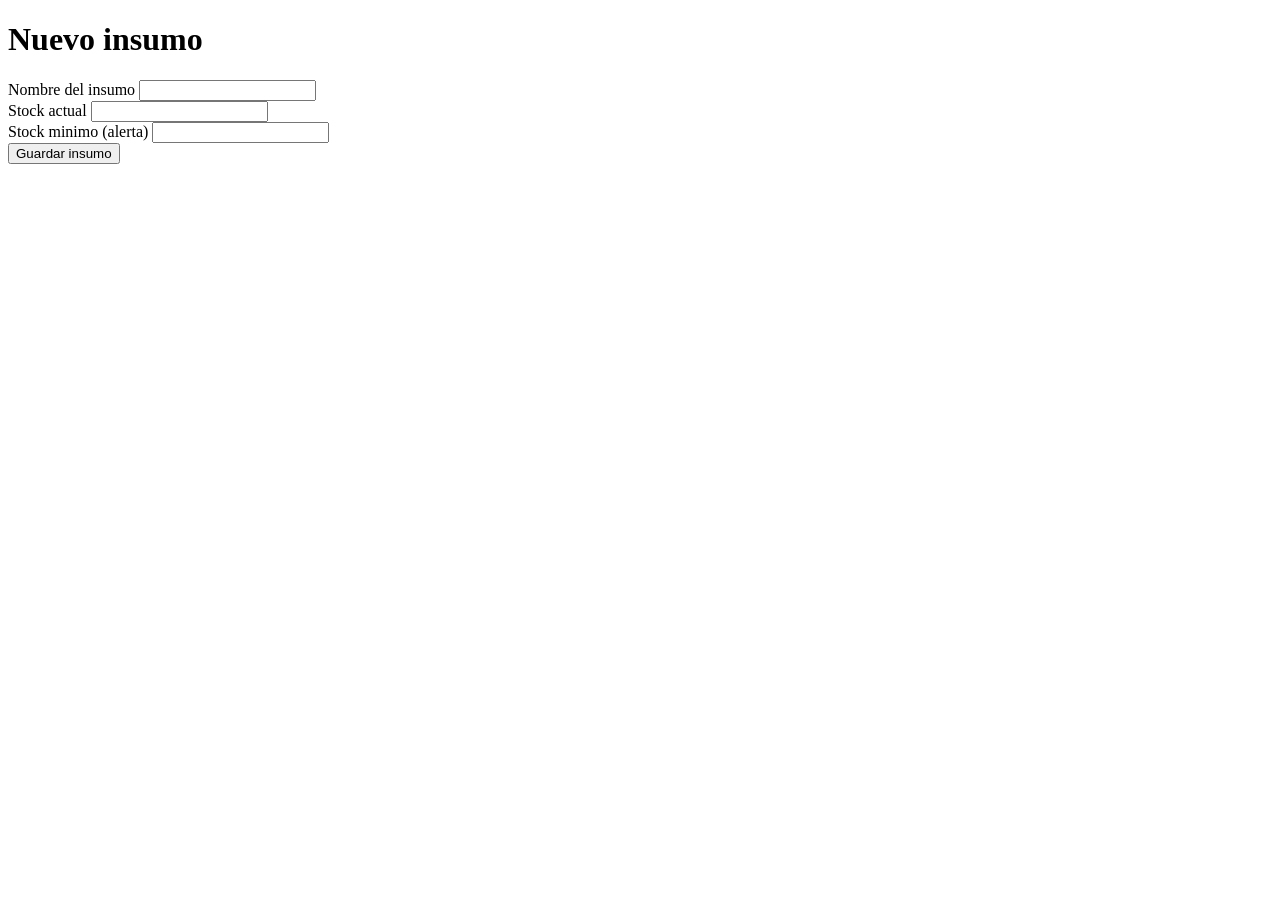
<file: src/main/resources/templates/insumos/form.html>
<!DOCTYPE html>
<html lang="es" xmlns:th="http://www.thymeleaf.org">
<head>
    <meta charset="UTF-8">
    <meta name="viewport" content="width=device-width, initial-scale=1.0">
    <title>Nuevo insumo - El Paisa Digital</title>
    <link rel="stylesheet" th:href="@{/css/style.css}">
</head>
<body>
    <div th:replace="~{fragments/layout :: topbar}"></div>
    <div class="contenedor">
        <div class="encabezado-pagina"><h1>Nuevo insumo</h1></div>

        <form class="formulario" th:action="@{/insumos/guardar}" th:object="${insumo}" method="post">
            <div class="campo">
                <label>Nombre del insumo</label>
                <input type="text" th:field="*{nombre}" required>
            </div>
            <div class="campo">
                <label>Stock actual</label>
                <input type="number" step="0.01" th:field="*{stockActual}" required>
            </div>
            <div class="campo">
                <label>Stock minimo (alerta)</label>
                <input type="number" step="0.01" th:field="*{stockMin}" required>
            </div>
            <button type="submit" class="btn">Guardar insumo</button>
        </form>
    </div>
</body>
</html>
</file>
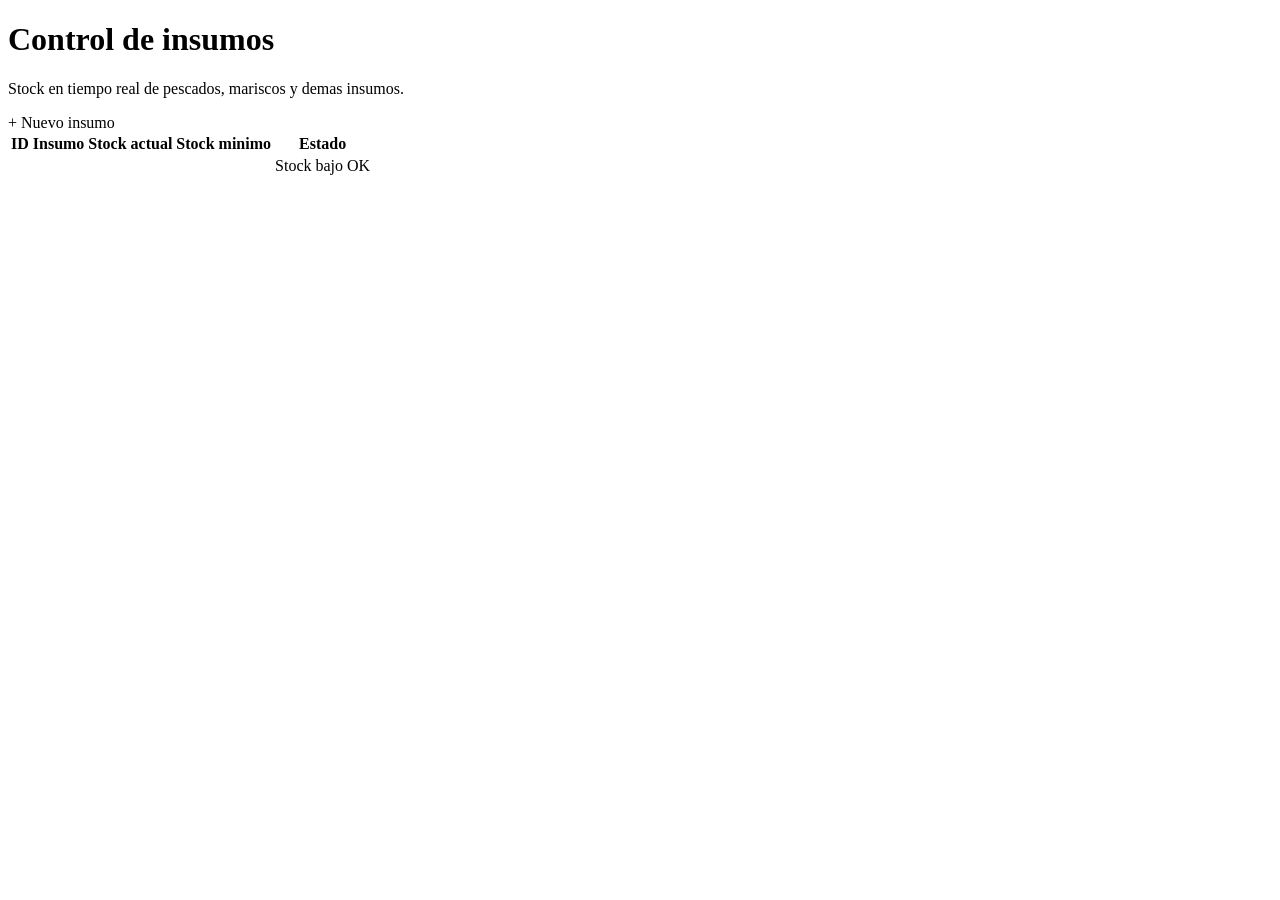
<file: src/main/resources/templates/insumos/list.html>
<!DOCTYPE html>
<html lang="es" xmlns:th="http://www.thymeleaf.org">
<head>
    <meta charset="UTF-8">
    <meta name="viewport" content="width=device-width, initial-scale=1.0">
    <title>Insumos - El Paisa Digital</title>
    <link rel="stylesheet" th:href="@{/css/style.css}">
</head>
<body>
    <div th:replace="~{fragments/layout :: topbar}"></div>
    <div class="contenedor">
        <div class="encabezado-pagina">
            <div>
                <h1>Control de insumos</h1>
                <p>Stock en tiempo real de pescados, mariscos y demas insumos.</p>
            </div>
            <a th:href="@{/insumos/nuevo}" class="btn">+ Nuevo insumo</a>
        </div>

        <div class="tabla-responsive">
        <table>
            <thead>
                <tr><th>ID</th><th>Insumo</th><th>Stock actual</th><th>Stock minimo</th><th>Estado</th></tr>
            </thead>
            <tbody>
                <tr th:each="i : ${insumos}">
                    <td data-etiqueta="ID" th:text="${i.idInsumo}"></td>
                    <td data-etiqueta="Insumo" th:text="${i.nombre}"></td>
                    <td data-etiqueta="Stock actual" th:text="${i.stockActual}"></td>
                    <td data-etiqueta="Stock minimo" th:text="${i.stockMin}"></td>
                    <td data-etiqueta="Estado">
                        <span th:if="${i.stockActual.compareTo(i.stockMin)} <= 0" class="badge badge-bajo">Stock bajo</span>
                        <span th:unless="${i.stockActual.compareTo(i.stockMin)} <= 0" class="badge badge-ok">OK</span>
                    </td>
                </tr>
            </tbody>
        </table>
        </div>
    </div>
</body>
</html>
</file>
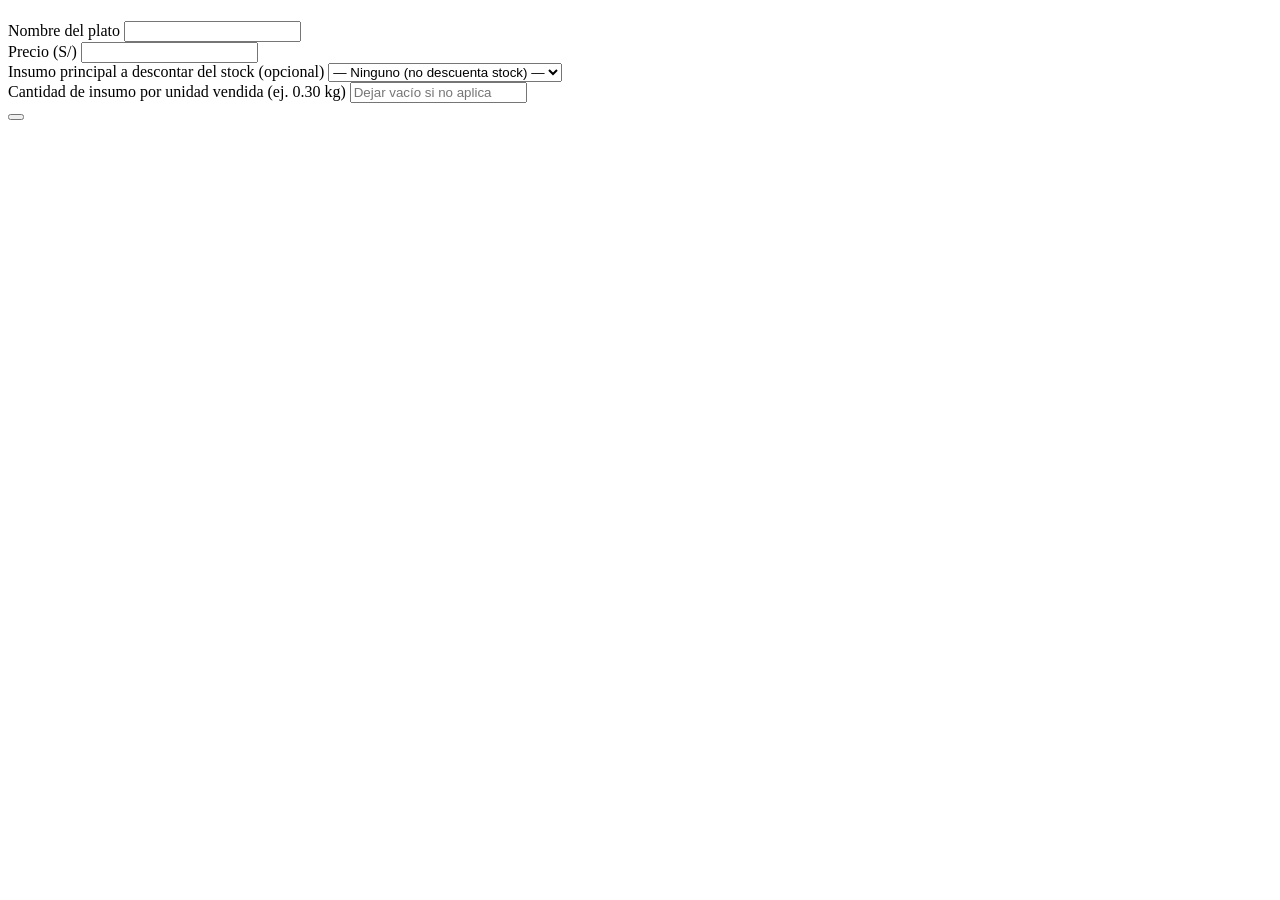
<file: src/main/resources/templates/productos/form.html>
<!DOCTYPE html>
<html lang="es" xmlns:th="http://www.thymeleaf.org">
<head>
    <meta charset="UTF-8">
    <meta name="viewport" content="width=device-width, initial-scale=1.0">
    <title th:text="${producto.idProducto} == null ? 'Nuevo producto - El Paisa Digital' : 'Editar producto - El Paisa Digital'"></title>
    <link rel="stylesheet" th:href="@{/css/style.css}">
</head>
<body>
    <div th:replace="~{fragments/layout :: topbar}"></div>
    <div class="contenedor">
        <div class="encabezado-pagina">
            <h1 th:text="${producto.idProducto} == null ? 'Nuevo producto' : 'Editar producto'"></h1>
        </div>

        <form class="formulario" th:action="@{/productos/guardar}" th:object="${producto}" method="post">
            <!-- Solo se incluye si ya existe un id (edicion); al crear, se omite para que quede null -->
            <input type="hidden" th:if="${producto.idProducto} != null" th:field="*{idProducto}">

            <div class="campo">
                <label>Nombre del plato</label>
                <input type="text" th:field="*{nombre}" required>
            </div>
            <div class="campo">
                <label>Precio (S/)</label>
                <input type="number" step="0.01" th:field="*{precio}" required>
            </div>

            <div class="campo">
                <label>Insumo principal a descontar del stock (opcional)</label>
                <select name="idInsumoPrincipal">
                    <option value="">— Ninguno (no descuenta stock) —</option>
                    <option th:each="i : ${insumos}"
                            th:value="${i.idInsumo}"
                            th:selected="${producto.insumoPrincipal != null and producto.insumoPrincipal.idInsumo == i.idInsumo}"
                            th:text="${i.nombre}"></option>
                </select>
            </div>
            <div class="campo">
                <label>Cantidad de insumo por unidad vendida (ej. 0.30 kg)</label>
                <input type="number" step="0.01" name="cantidadInsumoPorUnidad"
                       th:value="${producto.cantidadInsumoPorUnidad}" placeholder="Dejar vacío si no aplica">
            </div>

            <button type="submit" class="btn" th:text="${producto.idProducto} == null ? 'Guardar producto' : 'Actualizar producto'"></button>
        </form>
    </div>
</body>
</html>
</file>
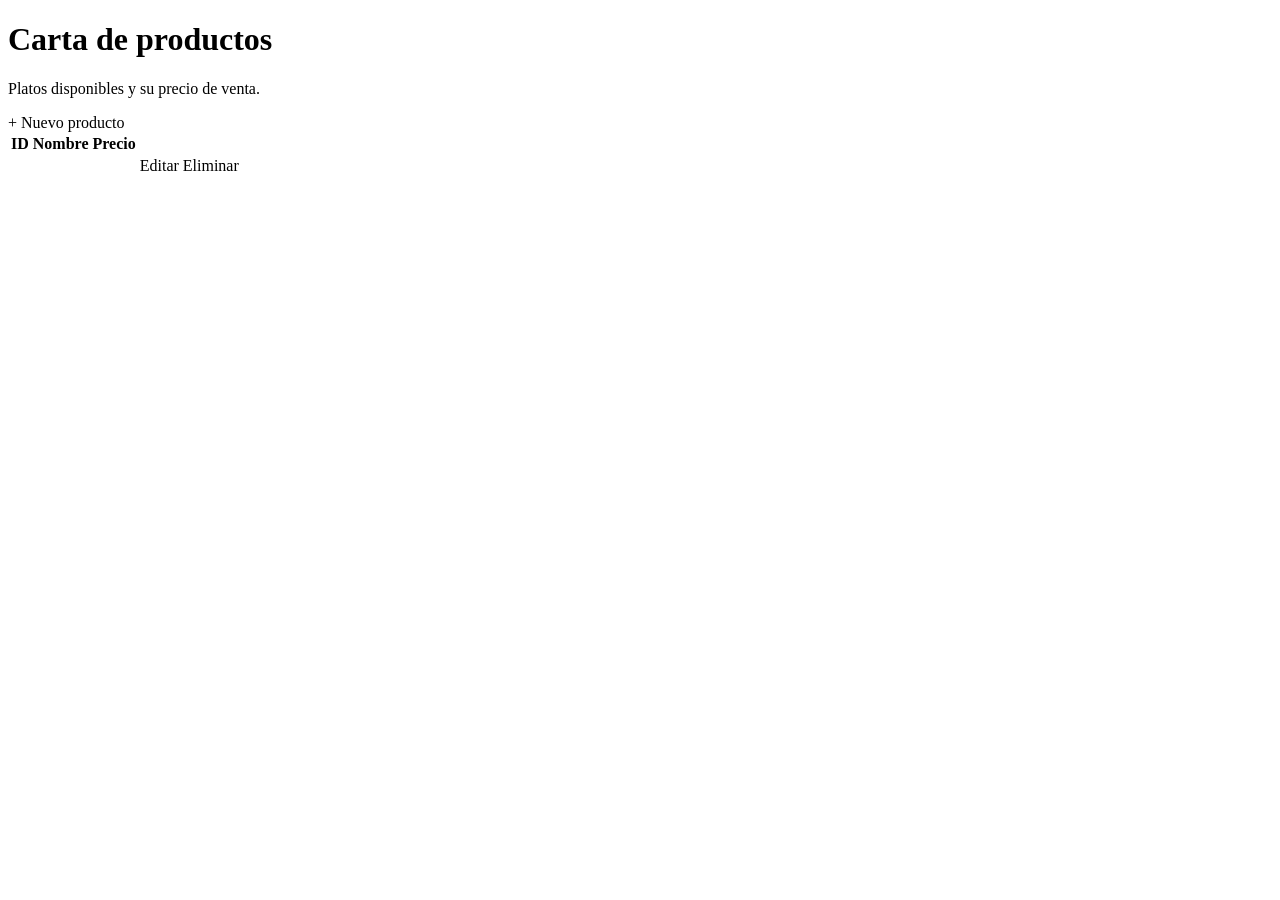
<file: src/main/resources/templates/productos/list.html>
<!DOCTYPE html>
<html lang="es" xmlns:th="http://www.thymeleaf.org">
<head>
    <meta charset="UTF-8">
    <meta name="viewport" content="width=device-width, initial-scale=1.0">
    <title>Productos - El Paisa Digital</title>
    <link rel="stylesheet" th:href="@{/css/style.css}">
</head>
<body>
    <div th:replace="~{fragments/layout :: topbar}"></div>
    <div class="contenedor">
        <div class="encabezado-pagina">
            <div>
                <h1>Carta de productos</h1>
                <p>Platos disponibles y su precio de venta.</p>
            </div>
            <a th:href="@{/productos/nuevo}" class="btn">+ Nuevo producto</a>
        </div>

        <div class="tabla-responsive">
        <table>
            <thead>
                <tr><th>ID</th><th>Nombre</th><th>Precio</th><th></th></tr>
            </thead>
            <tbody>
                <tr th:each="p : ${productos}">
                    <td data-etiqueta="ID" th:text="${p.idProducto}"></td>
                    <td data-etiqueta="Nombre" th:text="${p.nombre}"></td>
                    <td data-etiqueta="Precio" th:text="'S/ ' + ${p.precio}"></td>
                    <td data-etiqueta="Acciones">
                        <a th:href="@{'/productos/editar/' + ${p.idProducto}}" class="btn btn-secundario">Editar</a>
                        <a th:href="@{'/productos/eliminar/' + ${p.idProducto}}" class="btn btn-secundario"
                           onclick="return confirm('¿Eliminar este producto?');">Eliminar</a>
                    </td>
                </tr>
            </tbody>
        </table>
        </div>
    </div>
</body>
</html>
</file>
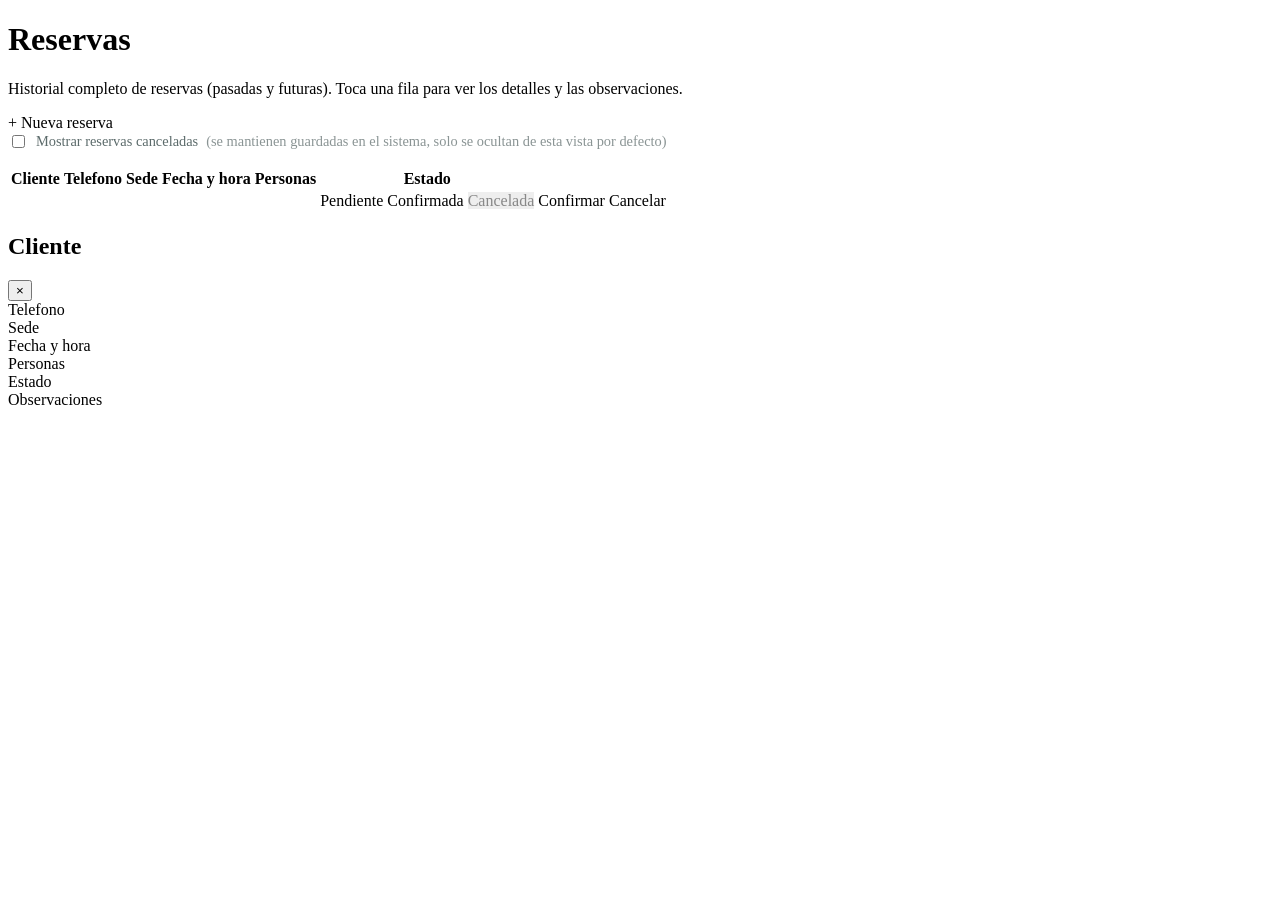
<file: src/main/resources/templates/reservas/list.html>
<!DOCTYPE html>
<html lang="es" xmlns:th="http://www.thymeleaf.org">
<head>
    <meta charset="UTF-8">
    <meta name="viewport" content="width=device-width, initial-scale=1.0">
    <title>Reservas - El Paisa Digital</title>
    <link rel="stylesheet" th:href="@{/css/style.css}">
</head>
<body>
    <div th:replace="~{fragments/layout :: topbar}"></div>
    <div class="contenedor">
        <div class="encabezado-pagina">
            <div>
                <h1>Reservas</h1>
                <p>Historial completo de reservas (pasadas y futuras). Toca una fila para ver los detalles y las observaciones.</p>
            </div>
            <a th:href="@{/reservas/nueva}" class="btn">+ Nueva reserva</a>
        </div>

        <label style="display:flex; align-items:center; gap:0.5rem; margin-bottom:1rem; font-size:0.9rem; color:#5C6B6B; cursor:pointer;">
            <input type="checkbox" id="chkMostrarCanceladas" onchange="filtrarCanceladas()">
            Mostrar reservas canceladas
            <span style="color:#8A9494;">(se mantienen guardadas en el sistema, solo se ocultan de esta vista por defecto)</span>
        </label>

        <div class="tabla-responsive">
        <table>
            <thead>
                <tr><th>Cliente</th><th>Telefono</th><th>Sede</th><th>Fecha y hora</th><th>Personas</th><th>Estado</th><th></th></tr>
            </thead>
            <tbody>
                <tr th:each="r : ${reservas}"
                    th:classappend="${r.estado == 'CANCELADA'} ? 'fila-cancelada'"
                    class="fila-reserva"
                    th:attr="data-cliente=${r.nombreCliente},
                              data-telefono=${r.telefonoCliente},
                              data-sede=${r.sede.nombre},
                              data-fecha=${#temporals.format(r.fechaHora, 'dd/MM/yyyy HH:mm')},
                              data-personas=${r.numeroPersonas},
                              data-estado=${r.estado},
                              data-observaciones=${r.observaciones != null and !r.observaciones.isEmpty() ? r.observaciones : 'Sin observaciones registradas para esta reserva.'}">
                    <td data-etiqueta="Cliente" th:text="${r.nombreCliente}"></td>
                    <td data-etiqueta="Telefono" th:text="${r.telefonoCliente}"></td>
                    <td data-etiqueta="Sede" th:text="${r.sede.nombre}"></td>
                    <td data-etiqueta="Fecha y hora" th:text="${#temporals.format(r.fechaHora, 'dd/MM/yyyy HH:mm')}"></td>
                    <td data-etiqueta="Personas" th:text="${r.numeroPersonas}"></td>
                    <td data-etiqueta="Estado">
                        <span th:if="${r.estado == 'PENDIENTE'}" class="badge badge-bajo">Pendiente</span>
                        <span th:if="${r.estado == 'CONFIRMADA'}" class="badge badge-ok">Confirmada</span>
                        <span th:if="${r.estado == 'CANCELADA'}" class="badge" style="background:#eee;color:#888">Cancelada</span>
                    </td>
                    <td data-etiqueta="Acciones" class="celda-acciones">
                        <a th:if="${r.estado == 'PENDIENTE'}" th:href="@{'/reservas/confirmar/' + ${r.idReserva}}" class="btn btn-secundario" onclick="event.stopPropagation()">Confirmar</a>
                        <a th:if="${r.estado != 'CANCELADA'}" th:href="@{'/reservas/cancelar/' + ${r.idReserva}}" class="btn btn-secundario" onclick="event.stopPropagation()">Cancelar</a>
                    </td>
                </tr>
            </tbody>
        </table>
        </div>
    </div>

    <!-- Modal de detalle de la reserva (incluye observaciones, que no caben en la tabla) -->
    <div id="modalReserva" class="modal-fondo" onclick="cerrarModalSiEsFondo(event)">
        <div class="modal-caja">
            <div class="modal-cabecera">
                <h2 id="modalCliente">Cliente</h2>
                <button type="button" class="modal-cerrar" onclick="cerrarModal()" aria-label="Cerrar">&times;</button>
            </div>
            <div class="modal-cuerpo">
                <div class="modal-fila"><span>Telefono</span><strong id="modalTelefono"></strong></div>
                <div class="modal-fila"><span>Sede</span><strong id="modalSede"></strong></div>
                <div class="modal-fila"><span>Fecha y hora</span><strong id="modalFecha"></strong></div>
                <div class="modal-fila"><span>Personas</span><strong id="modalPersonas"></strong></div>
                <div class="modal-fila"><span>Estado</span><strong id="modalEstado"></strong></div>
                <div class="modal-observaciones">
                    <span>Observaciones</span>
                    <p id="modalObservaciones"></p>
                </div>
            </div>
        </div>
    </div>

    <script>
        // Filtro visual: las reservas canceladas se mantienen en la base de datos,
        // solo se ocultan/muestran en esta tabla segun el checkbox (por defecto ocultas).
        function filtrarCanceladas() {
            var mostrar = document.getElementById('chkMostrarCanceladas').checked;
            document.querySelectorAll('.fila-cancelada').forEach(function (fila) {
                fila.style.display = mostrar ? '' : 'none';
            });
        }
        filtrarCanceladas();

        // Modal de detalle: se abre al tocar/hacer clic en cualquier parte de la fila
        // que no sea un boton de accion (Confirmar/Cancelar detienen la propagacion arriba).
        var modal = document.getElementById('modalReserva');
        document.querySelectorAll('.fila-reserva').forEach(function (fila) {
            fila.addEventListener('click', function () {
                document.getElementById('modalCliente').textContent = fila.dataset.cliente;
                document.getElementById('modalTelefono').textContent = fila.dataset.telefono;
                document.getElementById('modalSede').textContent = fila.dataset.sede;
                document.getElementById('modalFecha').textContent = fila.dataset.fecha;
                document.getElementById('modalPersonas').textContent = fila.dataset.personas;
                document.getElementById('modalEstado').textContent = fila.dataset.estado;
                document.getElementById('modalObservaciones').textContent = fila.dataset.observaciones;
                modal.classList.add('modal-visible');
            });
        });

        function cerrarModal() {
            modal.classList.remove('modal-visible');
        }
        function cerrarModalSiEsFondo(evento) {
            if (evento.target === modal) cerrarModal();
        }
        document.addEventListener('keydown', function (e) {
            if (e.key === 'Escape') cerrarModal();
        });
    </script>
</body>
</html>
</file>
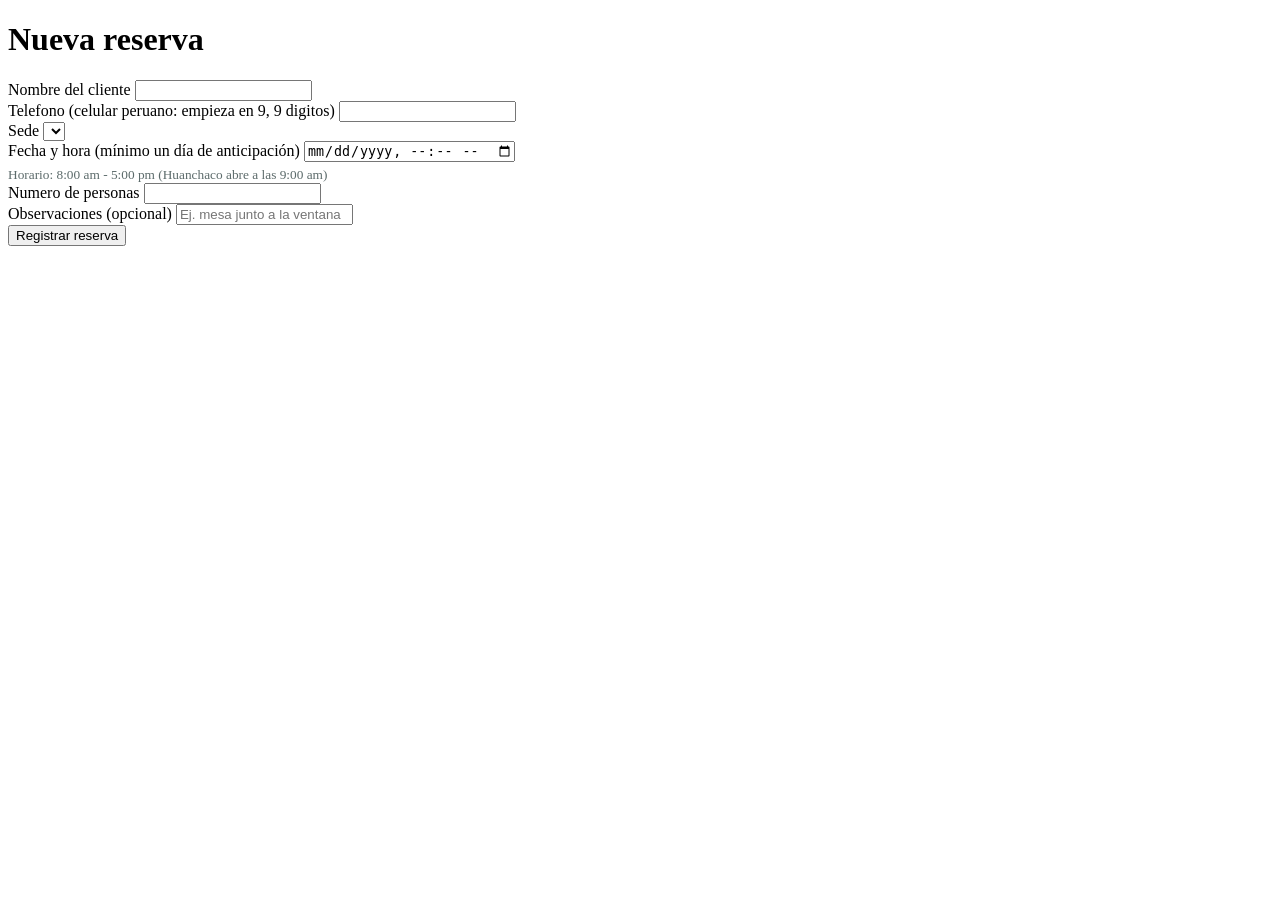
<file: src/main/resources/templates/reservas/nueva.html>
<!DOCTYPE html>
<html lang="es" xmlns:th="http://www.thymeleaf.org">
<head>
    <meta charset="UTF-8">
    <meta name="viewport" content="width=device-width, initial-scale=1.0">
    <title>Nueva reserva - El Paisa Digital</title>
    <link rel="stylesheet" th:href="@{/css/style.css}">
</head>
<body>
    <div th:replace="~{fragments/layout :: topbar}"></div>
    <div class="contenedor">
        <div class="encabezado-pagina"><h1>Nueva reserva</h1></div>

        <div class="alerta" th:if="${error}" th:text="${error}"></div>

        <form class="formulario" th:action="@{/reservas/guardar}" th:object="${reserva}" method="post">
            <div class="campo">
                <label>Nombre del cliente</label>
                <input type="text" th:field="*{nombreCliente}" required>
            </div>
            <div class="campo">
                <label>Telefono (celular peruano: empieza en 9, 9 digitos)</label>
                <input type="text" th:field="*{telefonoCliente}" pattern="9[0-9]{8}" maxlength="9"
                       title="Debe empezar con 9 y tener exactamente 9 digitos, ej. 987654321" required>
            </div>
            <div class="campo">
                <label>Sede</label>
                <select name="idSede" id="selectSede" required>
                    <option th:each="s : ${sedes}" th:value="${s.idSede}" th:text="${s.nombre}"></option>
                </select>
            </div>
            <div class="campo">
                <label>Fecha y hora (mínimo un día de anticipación)</label>
                <input type="datetime-local" id="fechaHora" th:field="*{fechaHora}" required>
                <small id="ayudaHorario" style="color:#5C6B6B; display:block; margin-top:0.3rem;">
                    Horario: 8:00 am - 5:00 pm (Huanchaco abre a las 9:00 am)
                </small>
            </div>
            <div class="campo">
                <label>Numero de personas</label>
                <input type="number" min="1" th:field="*{numeroPersonas}" required>
            </div>
            <div class="campo">
                <label>Observaciones (opcional)</label>
                <input type="text" th:field="*{observaciones}" placeholder="Ej. mesa junto a la ventana">
            </div>
            <button type="submit" class="btn">Registrar reserva</button>
        </form>
    </div>

    <script>
        // Fecha minima seleccionable: manana (al menos un dia de anticipacion)
        var manana = new Date();
        manana.setDate(manana.getDate() + 1);
        var yyyy = manana.getFullYear();
        var mm = String(manana.getMonth() + 1).padStart(2, '0');
        var dd = String(manana.getDate()).padStart(2, '0');
        document.getElementById('fechaHora').min = yyyy + '-' + mm + '-' + dd + 'T00:00';
    </script>
</body>
</html>
</file>
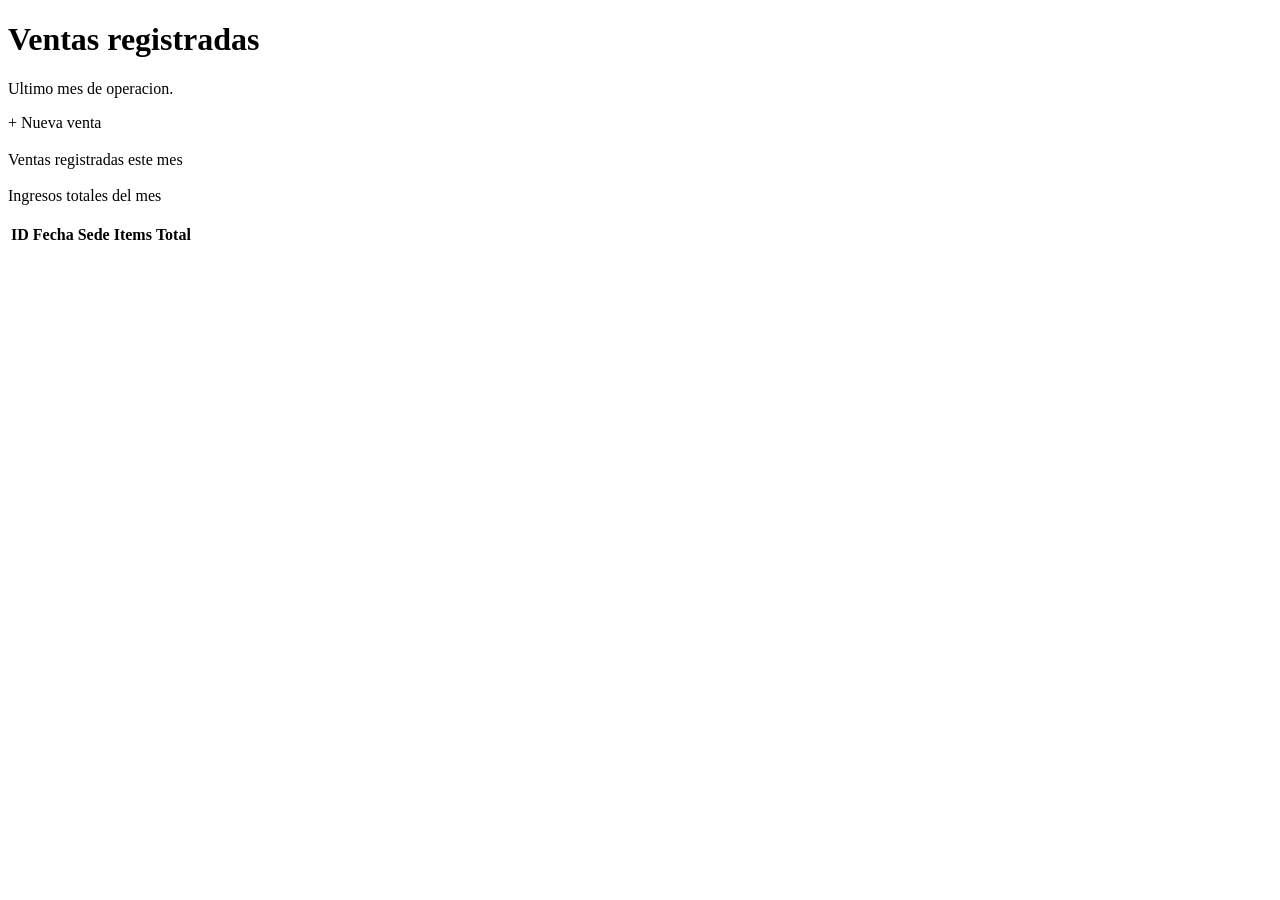
<file: src/main/resources/templates/ventas/list.html>
<!DOCTYPE html>
<html lang="es" xmlns:th="http://www.thymeleaf.org">
<head>
    <meta charset="UTF-8">
    <meta name="viewport" content="width=device-width, initial-scale=1.0">
    <title>Ventas - El Paisa Digital</title>
    <link rel="stylesheet" th:href="@{/css/style.css}">
</head>
<body>
    <div th:replace="~{fragments/layout :: topbar}"></div>
    <div class="contenedor">
        <div class="encabezado-pagina">
            <div>
                <h1>Ventas registradas</h1>
                <p>Ultimo mes de operacion.</p>
            </div>
            <a th:href="@{/ventas/nueva}" class="btn">+ Nueva venta</a>
        </div>

        <div class="tarjetas">
            <div class="tarjeta">
                <h3 th:text="${resumen.totalVentas}"></h3>
                <p>Ventas registradas este mes</p>
            </div>
            <div class="tarjeta">
                <h3 th:text="'S/ ' + ${resumen.ingresosTotales}"></h3>
                <p>Ingresos totales del mes</p>
            </div>
            <div class="tarjeta">
                <h3 th:text="${resumen.productoMasVendidoNombre}" style="font-size:1.1rem"></h3>
                <p th:text="${resumen.productoMasVendidoCantidad} + ' unidades vendidas — el más pedido del mes'"></p>
            </div>
        </div>

        <div class="tabla-responsive">
        <table>
            <thead>
                <tr><th>ID</th><th>Fecha</th><th>Sede</th><th>Items</th><th>Total</th></tr>
            </thead>
            <tbody>
                <tr th:each="v : ${ventas}">
                    <td data-etiqueta="ID" th:text="${v.idVenta}"></td>
                    <td data-etiqueta="Fecha" th:text="${#temporals.format(v.fechaHora, 'dd/MM/yyyy HH:mm')}"></td>
                    <td data-etiqueta="Sede" th:text="${v.sede.nombre}"></td>
                    <td data-etiqueta="Items" th:text="${v.totalItems}"></td>
                    <td data-etiqueta="Total" th:text="'S/ ' + ${v.total}"></td>
                </tr>
            </tbody>
        </table>
        </div>
    </div>
</body>
</html>
</file>
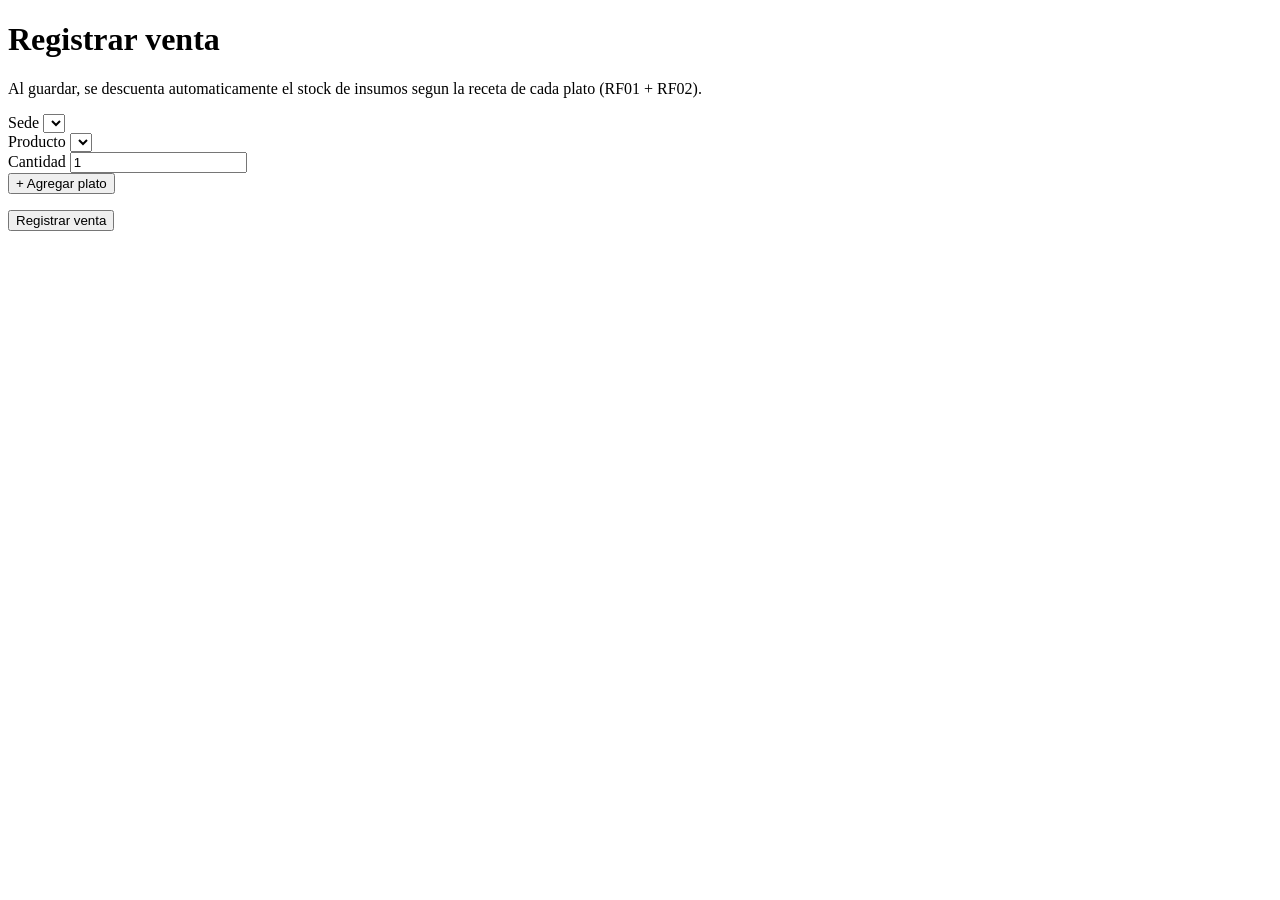
<file: src/main/resources/templates/ventas/nueva.html>
<!DOCTYPE html>
<html lang="es" xmlns:th="http://www.thymeleaf.org">
<head>
    <meta charset="UTF-8">
    <meta name="viewport" content="width=device-width, initial-scale=1.0">
    <title>Nueva venta - El Paisa Digital</title>
    <link rel="stylesheet" th:href="@{/css/style.css}">
</head>
<body>
    <div th:replace="~{fragments/layout :: topbar}"></div>
    <div class="contenedor">
        <div class="encabezado-pagina">
            <div>
                <h1>Registrar venta</h1>
                <p>Al guardar, se descuenta automaticamente el stock de insumos segun la receta de cada plato (RF01 + RF02).</p>
            </div>
        </div>

        <div class="alerta" th:if="${error}" th:text="${error}"></div>

        <form class="formulario" style="max-width:640px" th:action="@{/ventas/registrar}" method="post">
            <div class="campo">
                <label>Sede</label>
                <select name="idSede" required>
                    <option th:each="s : ${sedes}" th:value="${s.idSede}" th:text="${s.nombre}"></option>
                </select>
            </div>

            <div id="lineas">
                <div class="linea-venta">
                    <div class="campo" style="margin-bottom:0">
                        <label>Producto</label>
                        <select name="detalles[0].idProducto" required>
                            <option th:each="p : ${productos}" th:value="${p.idProducto}"
                                    th:text="${p.nombre} + ' - S/ ' + ${p.precio}"></option>
                        </select>
                    </div>
                    <div class="campo" style="margin-bottom:0">
                        <label>Cantidad</label>
                        <input type="number" name="detalles[0].cantidad" min="1" value="1" required>
                    </div>
                    <div></div>
                </div>
            </div>

            <button type="button" class="btn btn-secundario" onclick="agregarLinea()" style="margin-bottom:1rem">+ Agregar plato</button>
            <br>
            <button type="submit" class="btn">Registrar venta</button>
        </form>
    </div>

    <script th:inline="javascript">
        var productos = /*[[${productos}]]*/ [];
        var contador = 1;

        function agregarLinea() {
            var opciones = productos.map(function(p) {
                return '<option value="' + p.idProducto + '">' + p.nombre + ' - S/ ' + p.precio + '</option>';
            }).join('');

            var div = document.createElement('div');
            div.className = 'linea-venta';
            div.innerHTML =
                '<div class="campo" style="margin-bottom:0"><label>Producto</label>' +
                '<select name="detalles[' + contador + '].idProducto" required>' + opciones + '</select></div>' +
                '<div class="campo" style="margin-bottom:0"><label>Cantidad</label>' +
                '<input type="number" name="detalles[' + contador + '].cantidad" min="1" value="1" required></div>' +
                '<div></div>';

            document.getElementById('lineas').appendChild(div);
            contador++;
        }
    </script>
</body>
</html>
</file>
